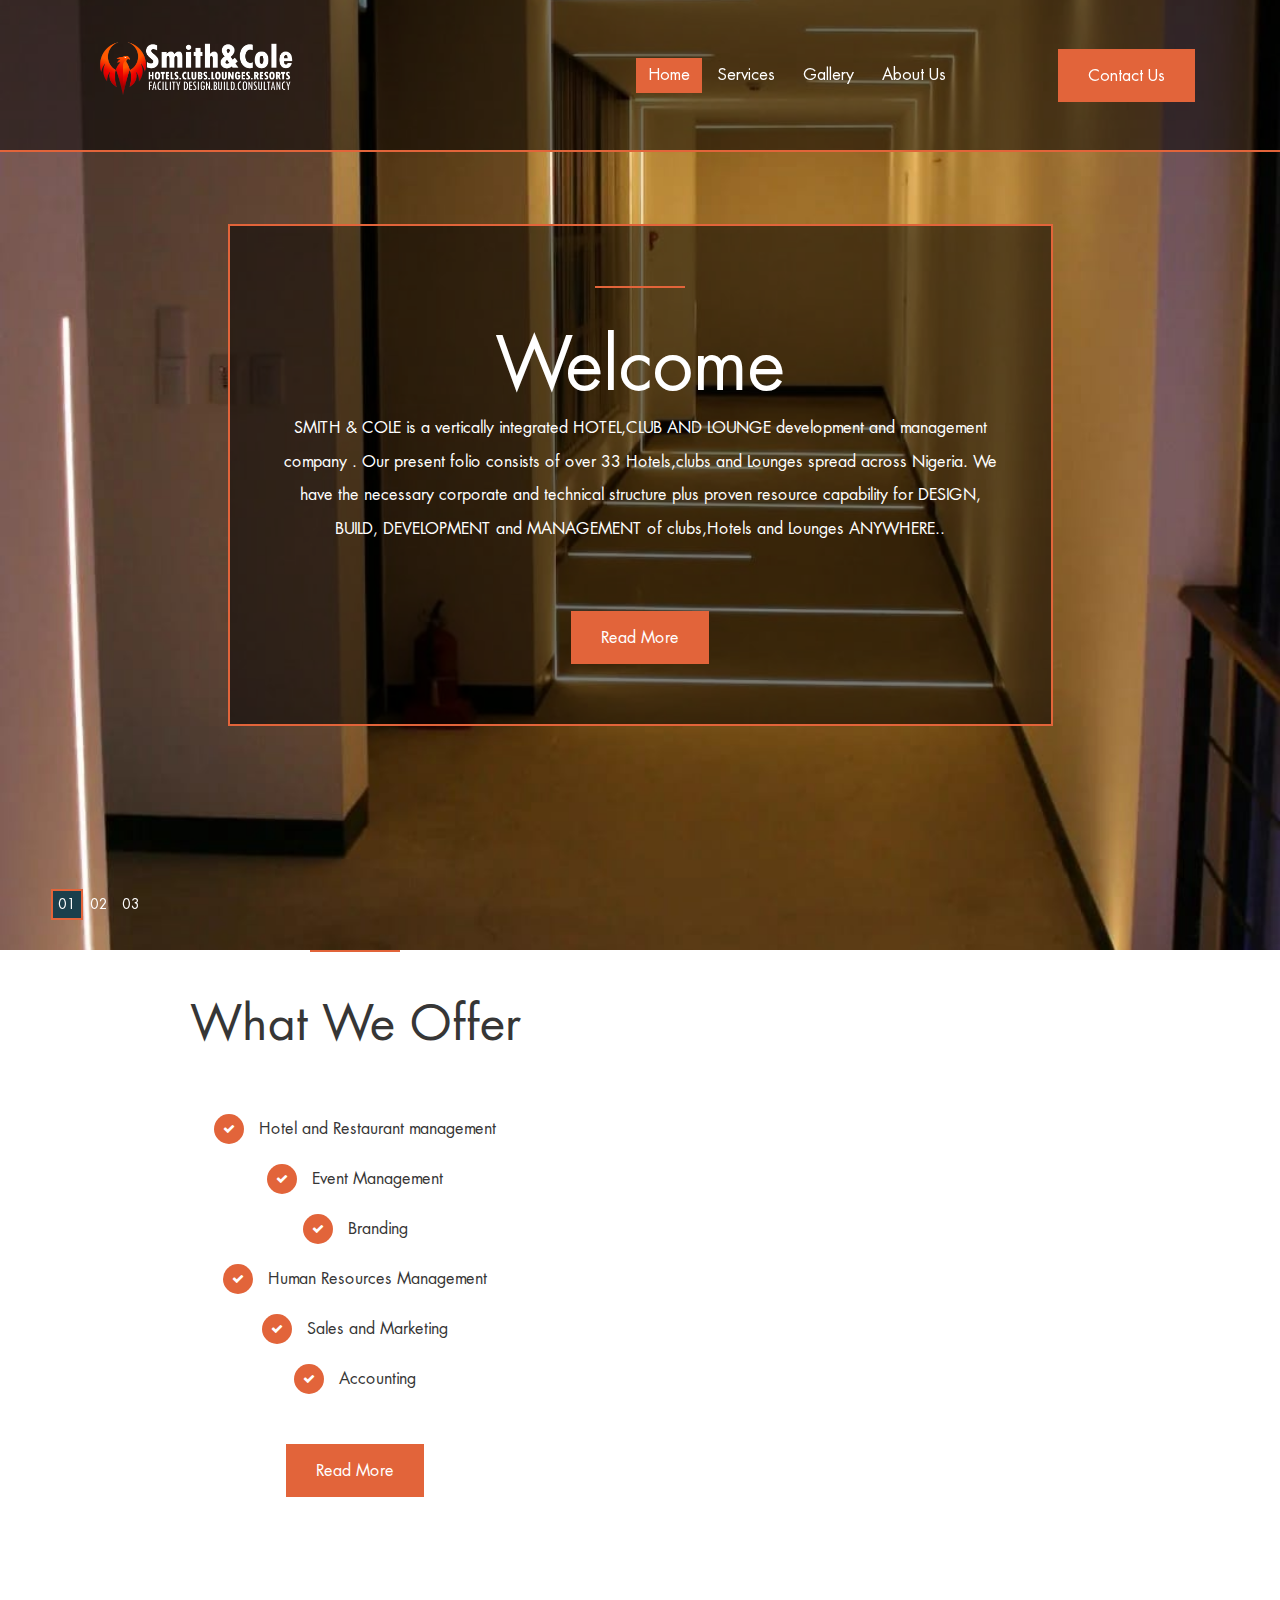
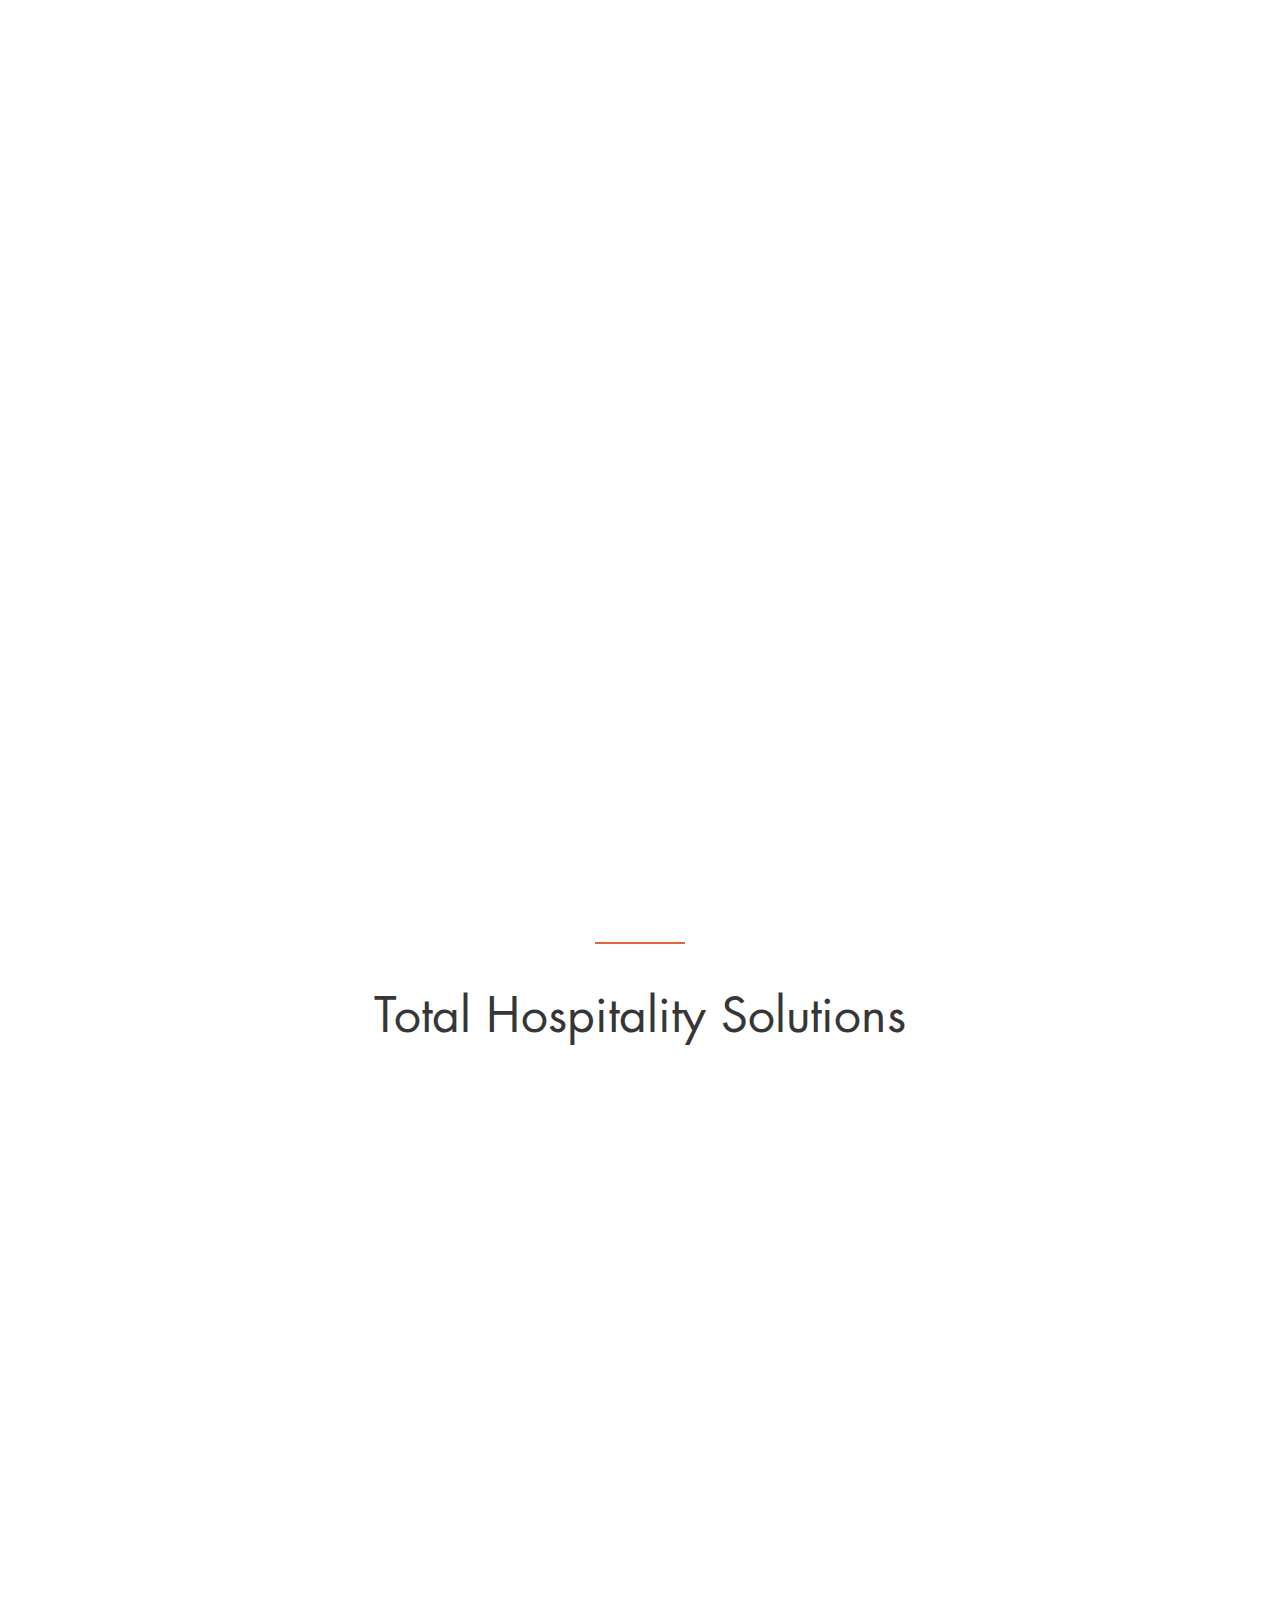
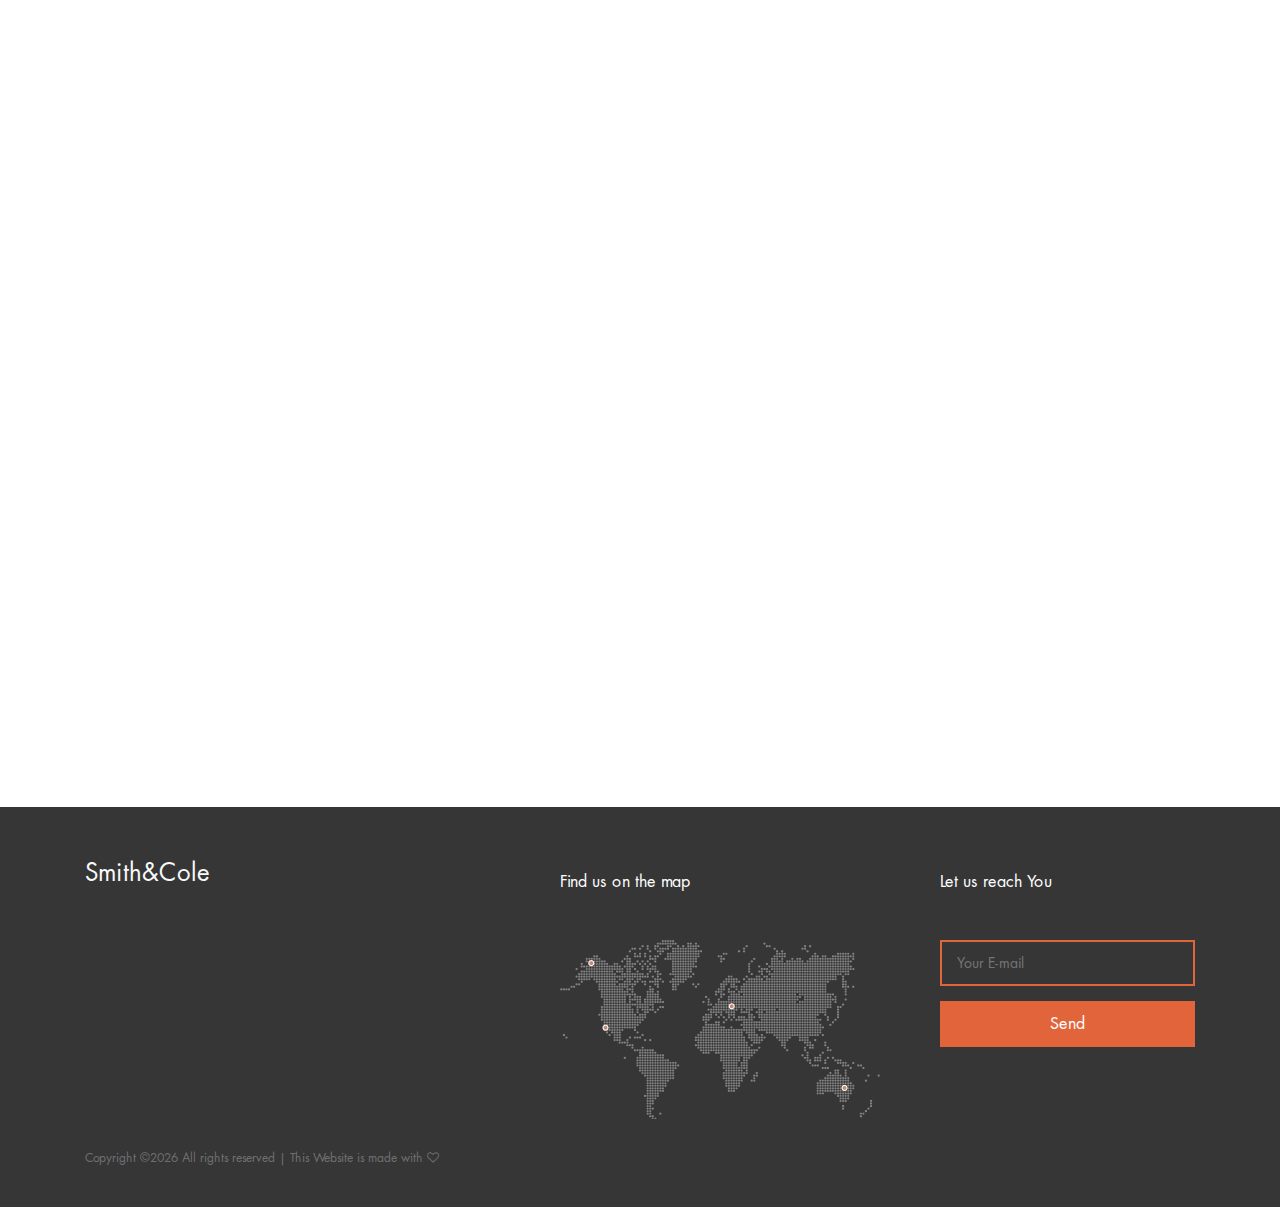
<file: index.html>
<!DOCTYPE html>
<html lang="en">

<head>
    <meta charset="UTF-8">
    <meta name="description" content="">
    <meta http-equiv="X-UA-Compatible" content="IE=edge">
    <meta name="viewport" content="width=device-width, initial-scale=1, shrink-to-fit=no">
    <meta name="description" content="smith and cole total hospitality solutions">
    <!-- The above 4 meta tags *must* come first in the head; any other head content must come *after* these tags -->

    <!-- Title -->
    <title>Smith&Cole | Total Hospitality Solutions</title>

    <!-- Favicon -->
    <link rel="icon" href="img/core-img/favicon.ico">

    <!-- Core Stylesheet -->
    <link rel="stylesheet" href="style.css">

</head>

<body>
    <!-- Preloader -->
    <div class="preloader d-flex align-items-center justify-content-center">
        <div class="cssload-container">
            <div class="cssload-loading"><i></i><i></i><i></i><i></i></div>
        </div>
    </div>

    <!-- ##### Header Area Start ##### -->
    <header class="header-area">
        <!-- Navbar Area -->
        <div class="palatin-main-menu">
            <div class="classy-nav-container breakpoint-off">
                <div class="container">
                    <!-- Menu -->
                    <nav class="classy-navbar justify-content-between" id="palatinNav">

                        <!-- Nav brand -->
                        <a href="index.html" class="nav-brand text-light">
                            <img src="img/bg-img/png smith.png" class="imgLogo" alt="" >
                            <!-- Smith&Cole -->
                        </a>

                        <!-- Navbar Toggler -->
                        <div class="classy-navbar-toggler">
                            <span class="navbarToggler"><span></span><span></span><span></span></span>
                        </div>

                        <!-- Menu -->
                        <div class="classy-menu">

                            <!-- close btn -->
                            <div class="classycloseIcon">
                                <div class="cross-wrap"><span class="top"></span><span class="bottom"></span></div>
                            </div>

                            <!-- Nav Start -->
                            <div class="classynav">
                                <ul>
                                    <li class="active nav-btn"><a href="index.html">Home</a></li>
                                    <li><a href="services.html">Services</a></li>
                                    <li><a href="gallery.html">Gallery</a></li>

                                    <li><a href="about-us.html">About Us</a></li>
                                    

                                    <!-- <li><a href="about-us.html">About Us</a></li>
                                    <li><a href="#">Pages</a>
                                        <ul class="dropdown">
                                            <li><a href="index.html">Home</a></li>
                                            <li><a href="about-us.html">About Us</a></li>
                                            <li><a href="services.html">Services</a></li>
                                            <li><a href="rooms.html">Rooms</a></li>
                                            <li><a href="blog.html">News</a></li>
                                            <li><a href="contact.html">Contact</a></li>
                                            <li><a href="elements.html">Elements</a></li>
                                        </ul>
                                    </li>
                                    <li><a href="#">Mega Menu</a>
                                        <div class="megamenu">
                                            <ul class="single-mega cn-col-4">
                                                <li><a href="index.html">Home</a></li>
                                                <li><a href="about-us.html">About Us</a></li>
                                                <li><a href="services.html">Services</a></li>
                                                <li><a href="rooms.html">Rooms</a></li>
                                                <li><a href="blog.html">News</a></li>
                                                <li><a href="contact.html">Contact</a></li>
                                                <li><a href="elements.html">Elements</a></li>
                                            </ul>
                                            <ul class="single-mega cn-col-4">
                                                <li><a href="index.html">Home</a></li>
                                                <li><a href="about-us.html">About Us</a></li>
                                                <li><a href="services.html">Services</a></li>
                                                <li><a href="rooms.html">Rooms</a></li>
                                                <li><a href="blog.html">News</a></li>
                                                <li><a href="contact.html">Contact</a></li>
                                                <li><a href="elements.html">Elements</a></li>
                                            </ul>
                                            <ul class="single-mega cn-col-4">
                                                <li><a href="index.html">Home</a></li>
                                                <li><a href="about-us.html">About Us</a></li>
                                                <li><a href="services.html">Services</a></li>
                                                <li><a href="rooms.html">Rooms</a></li>
                                                <li><a href="blog.html">News</a></li>
                                                <li><a href="contact.html">Contact</a></li>
                                                <li><a href="elements.html">Elements</a></li>
                                            </ul>
                                            <ul class="single-mega cn-col-4">
                                                <li><a href="index.html">Home</a></li>
                                                <li><a href="about-us.html">About Us</a></li>
                                                <li><a href="services.html">Services</a></li>
                                                <li><a href="rooms.html">Rooms</a></li>
                                                <li><a href="blog.html">News</a></li>
                                                <li><a href="contact.html">Contact</a></li>
                                                <li><a href="elements.html">Elements</a></li>
                                            </ul>
                                        </div>
                                    </li>
                                    <li><a href="services.html">Services</a></li>
                                    <li><a href="contact.html">Contact</a></li> -->
                                </ul>

                                <!-- Button -->
                                <div class="menu-btn">
                                    <a href="contact.html" class="btn palatin-btn">Contact Us</a>
                                </div>

                            </div>
                            <!-- Nav End -->
                        </div>
                    </nav>
                </div>
            </div>
        </div>
    </header>
    <!-- ##### Header Area End ##### -->

    <!-- ##### Hero Area Start ##### -->
    <section class="hero-area">
        <div class="hero-slides owl-carousel">

            <!-- Single Hero Slide -->
            <div class="single-hero-slide d-flex align-items-center justify-content-center">
                <!-- Slide Img -->
                <div class="slide-img bg-img" style="background-image: url(img/bg-img/bg-1.jpg);"></div>
                <div class="container">
                    <div class="row justify-content-center">
                        <div class="col-12 col-lg-9">
                            <!-- Slide Content -->
                            <div class="hero-slides-content" data-animation="fadeInUp" data-delay="100ms">
                                <div class="line" data-animation="fadeInUp" data-delay="300ms"></div>
                                <h2 data-animation="fadeInUp" data-delay="500ms">Welcome</h2>
                                <p data-animation="fadeInUp" data-delay="700ms">SMITH & COLE is a vertically integrated HOTEL,CLUB AND LOUNGE development and management company .
                                    Our present folio consists of over 33 Hotels,clubs and Lounges spread across Nigeria. We have the necessary
                                    corporate and technical structure plus proven resource capability for DESIGN, BUILD, DEVELOPMENT and
                                    MANAGEMENT of clubs,Hotels and Lounges ANYWHERE..</p>
                                <a href="about-us.html" class="btn palatin-btn mt-50" data-animation="fadeInUp" data-delay="900ms">Read More</a>
                            </div>
                        </div>
                    </div>
                </div>
            </div>

            <!-- Single Hero Slide -->
            <div class="single-hero-slide d-flex align-items-center justify-content-center">
                <!-- Slide Img -->
                <div class="slide-img bg-img" style="background-image: url(img/bg-img/imaage18.png);"></div>
                <div class="container">
                    <div class="row justify-content-center">
                        <div class="col-12 col-lg-9">
                            <!-- Slide Content -->
                            <div class="hero-slides-content" data-animation="fadeInUp" data-delay="100ms">
                                <div class="line" data-animation="fadeInUp" data-delay="300ms"></div>
                                <h2 data-animation="fadeInUp" data-delay="500ms">We Provide...</h2>
                                <p data-animation="fadeInUp" data-delay="700ms">centralized corporate support services and other programs in accounting, payroll, data
                                    processing, interior design ,sales marketing and vendor purchases.</p>
                                <a href="about-us.html" class="btn palatin-btn mt-50" data-animation="fadeInUp" data-delay="900ms">Read More</a>
                            </div>
                        </div>
                    </div>
                </div>
            </div>

            <!-- Single Hero Slide -->
            <div class="single-hero-slide d-flex align-items-center justify-content-center">
                <!-- Slide Img -->
                <div class="slide-img bg-img" style="background-image: url(img/bg-img/bg-3.jpg);"></div>
                <div class="container">
                    <div class="row justify-content-center">
                        <div class="col-12 col-lg-9">
                            <!-- Slide Content -->
                            <div class="hero-slides-content" data-animation="fadeInUp" data-delay="100ms">
                                <div class="line" data-animation="fadeInUp" data-delay="300ms"></div>
                                <h2 data-animation="fadeInUp" data-delay="500ms">Professionals</h2>
                                <p data-animation="fadeInUp" data-delay="700ms">Our senior Management has over 20 years of combined experience in all segments of hospitality and
                                    has produced highly successful results during pre- opening, new property opening, takeover,
                                    repositioning and optimization of all hospitality operations.</p>
                                <a href="about-us.html" class="btn palatin-btn mt-50" data-animation="fadeInUp" data-delay="900ms">Read More</a>
                            </div>
                        </div>
                    </div>
                </div>
            </div>

        </div>
    </section>
    <!-- ##### Hero Area End ##### -->

    
    <!-- ##### Book Now Area End ##### -->

    <!-- ##### About Us Area Start ##### -->
    <section class="about-us-area">
        <div class="container">
            <div class="row align-items-center">

                <div class="col-12 col-lg-6">
                    <div class="about-text text-center mb-100">
                        <div class="section-heading text-center">
                            <div class="line-"></div>
                            <h2>What We Offer</h2>
                        </div>
                        <!-- <p>Lorem ipsum dolor sit amet, consectetur adipiscing elit. Donec malesuada lorem maximus mauris sceleri sque, at rutrum nulla dictum. Ut ac ligula sapien. Suspendisse cursus faucibus finibus. Lorem ipsum dolor sit amet, consectetur adipiscing elit. Donec malesuada lorem maximus mauris sceleri sque, at rutrum nulla dictum. Ut ac ligula sapien. Suspendisse cursus faucibus finibus.</p> -->
                        <div class="about-key-text">
                            <h6><span class="fa fa-check"></span>Hotel and Restaurant management</h6>
                            <h6><span class="fa fa-check"></span>Event Management</h6>
                            <h6><span class="fa fa-check"></span>Branding</h6>
                            <h6><span class="fa fa-check"></span>Human Resources Management
                            </h6>
                            <h6><span class="fa fa-check"></span>Sales and Marketing</h6>
                            <h6><span class="fa fa-check"></span>Accounting</h6>
                            <!-- <h6><span class="fa fa-check"></span>CONSULTANCY</h6> -->
                        </div>
                        <a href="about-us.html" class="btn palatin-btn mt-30">Read More</a>
                    </div>
                </div>

                <div class="col-12 col-lg-6">
                    <div class="about-thumbnail homepage mb-100">
                        <!-- First Img -->
                        <div class="first-img wow fadeInUp" data-wow-delay="100ms">
                            <img src="img/bg-img/bg-1.jpg" alt="">
                        </div>
                        <!-- Second Img -->
                        <div class="second-img wow fadeInUp" data-wow-delay="300ms">
                            <img src="img/bg-img/bg-10.jpg" alt="">
                        </div>
                        <!-- Third Img-->
                        <div class="third-img wow fadeInUp" data-wow-delay="500ms">
                            <img src="img/bg-img/imaage41.png" alt="">
                        </div>
                    </div>
                </div>
            </div>
        </div>
    </section>
    <!-- ##### About Us Area End ##### -->

    <!-- ##### Pool Area Start ##### -->
    <section class="pool-area section-padding-100 bg-img bg-fixed" style="background-image: url(img/bg-img/bg-13.jpg); ">
        <div class="container">
            <div class="row justify-content-end">
                <div class="col-12 col-lg-7">
                    <div class="pool-content text-center wow fadeInUp" data-wow-delay="300ms">
                        <div class="section-heading text-center white">
                            <div class="line-"></div>
                            <h2>Mission Statement</h2>
                            <p>SMITH & COLE is a vertically integrated HOTEL,CLUB AND LOUNGE development and management company .
                                Our present folio consists of over 33 Hotels,clubs and Lounges spread across Nigeria. We have the necessary
                                corporate and technical structure plus proven resource capability for DESIGN, BUILD, DEVELOPMENT and
                                MANAGEMENT of clubs,Hotels and Lounges ANYWHERE.</p>
                        </div>

                        <div class="row">
                            <div class="col-12 col-sm-4">
                                <div class="pool-feature">
                                    <i class="icon-cocktail-1"></i>
                                    <p>Lounge</p>
                                </div>
                            </div>
                            <div class="col-12 col-sm-4">
                                <div class="pool-feature">
                                    <i class="icon-swimming-pool"></i>
                                    <p>Consultancy</p>
                                </div>
                            </div>
                            <div class="col-12 col-sm-4">
                                <div class="pool-feature">
                                    <i class="icon-beach"></i>
                                    <p>Hotel</p>
                                </div>
                            </div>
                        </div>
                        <!-- Button -->
                    </div>
                </div>
            </div>
        </div>
    </section>
    <!-- ##### Pool Area End ##### -->

    <!-- ##### Rooms Area Start ##### -->
    <section class="rooms-area section-padding-100-0">
        <div class="container">
            <div class="row justify-content-center">
                <div class="col-12 col-lg-6">
                    <div class="section-heading text-center">
                        <div class="line-"></div>
                        <h2>Total Hospitality Solutions</h2>
                        <!-- <p>Lorem ipsum dolor sit amet, consectetur adipiscing elit. Donec malesuada lorem maximus mauris sceleri sque, at rutrum nulla dictum. Ut ac ligula sapien.</p> -->
                    </div>
                </div>
            </div>

            <div class="row justify-content-center">

                <!-- Single Rooms Area -->
                <div class="col-12 col-md-6 col-lg-4">
                    <div class="single-rooms-area wow fadeInUp" data-wow-delay="100ms">
                        <!-- Thumbnail -->
                        <div class="bg-thumbnail bg-img" style="background-image: url(img/bg-img/imaage30.png);"></div>
                        <!-- Price -->
                        <p class="price-from">Available</p>
                        <!-- Rooms Text -->
                        <div class="rooms-text">
                            <div class="line"></div>
                            <h4>Accounting Services</h4>
                            <p>We offer Bookkeeping and Financial reporting services, Assets verification services, Accounts clean-up and reconciliation services and more.</p>
                        </div>
                        <!-- Book Room -->
                        <a href="services.html" class="book-room-btn btn palatin-btn">Read More</a>

                    </div>
                </div>

                <!-- Single Rooms Area -->
                <div class="col-12 col-md-6 col-lg-4">
                    <div class="single-rooms-area wow fadeInUp" data-wow-delay="300ms">
                        <!-- Thumbnail -->
                        <div class="bg-thumbnail bg-img" style="background-image: url(img/bg-img/image33.jpg);"></div>
                        <!-- Price -->
                        <p class="price-from">Available</p>
                        <!-- Rooms Text -->
                        <div class="rooms-text">
                            <div class="line"></div>
                            <h4>Human Resource Management</h4>
                            <p>We deliver professional strategic approach to the effective and efficient management of the Employees in a Company.</p>
                        </div>
                        <!-- Book Room -->
                        <a href="services.html" class="book-room-btn btn palatin-btn">Read More</a>

                    </div>
                </div>

                <!-- Single Rooms Area -->
                <div class="col-12 col-md-6 col-lg-4">
                    <div class="single-rooms-area wow fadeInUp" data-wow-delay="500ms">
                        <!-- Thumbnail -->
                        <div class="bg-thumbnail bg-img" style="background-image: url(img/bg-img/imaage24.png);"></div>
                        <!-- Price -->
                        <p class="price-from">Available</p>
                        <!-- Rooms Text -->
                        <div class="rooms-text">
                            <div class="line"></div>
                            <h4>e-Marketing</h4>
                            <p>We will help You plan and execute the distribution, promotion, and pricing of products and services in a networked environment.</p>
                        </div>
                        <!-- Book Room -->
                        <a href="services.html" class="book-room-btn btn palatin-btn">Read More</a>

                    </div>
                </div>

            </div>
        </div>
    </section>
    <!-- ##### Rooms Area End ##### -->

    <!-- ##### Contact Area Start ##### -->
    <section class="contact-area d-flex flex-wrap align-items-center">
        <div class="home-map-area">
            <div class="mapouter"><div class="gmap_canvas"><iframe class="gmap_iframe" width="100%" frameborder="0" scrolling="no" marginheight="0" marginwidth="0" src="https://maps.google.com/maps?width=600&amp;height=400&amp;hl=en&amp;q=106 awolowo road ikeja&amp;t=&amp;z=13&amp;ie=UTF8&amp;iwloc=B&amp;output=embed"></iframe><a href="https://embedmapgenerator.com/">embed google maps in website</a></div><style>.mapouter{position:relative;text-align:right;width:100%;height:400px;}.gmap_canvas {overflow:hidden;background:none!important;width:100%;height:400px;}.gmap_iframe {height:400px!important;}</style></div>
        </div>
        <!-- Contact Info -->
        <div class="contact-info">
            <div class="section-heading wow fadeInUp" data-wow-delay="100ms">
                <div class="line-"></div>
                <h2>Contact Info</h2>
            </div>
            <p class="wow fadeInUp" data-wow-delay="300ms"><i class="fa fa-map-marker"></i> 106, Awolowo Road, Ikeja, Lagos State.</p>
            <p class="wow fadeInUp" data-wow-delay="400ms"><i class="fa fa-phone"></i><a class="" href="tel:+2348024662000"> +234 802 466 2000</a></p>
                        <p class="wow fadeInUp" data-wow-delay="400ms"><i class="fa fa-phone"></i><a class="" href="tel:+2347018076887"> +234 701 807 6887</a></p>
            <p class="wow fadeInUp" data-wow-delay="500ms"><i class="fa fa-envelope" ></i> smithcoleng@gmail.com</p>
            <!-- Social Info -->
            <div class="social-info mt-50 wow fadeInUp" data-wow-delay="600ms">
                <a href="#"><i class="fa fa-pinterest" aria-hidden="true"></i></a>
                <a href="#"><i class="fa fa-facebook" aria-hidden="true"></i></a>
                <a href="#"><i class="fa fa-twitter" aria-hidden="true"></i></a>
                <a href="#"><i class="fa fa-dribbble" aria-hidden="true"></i></a>
                <a href="#"><i class="fa fa-behance" aria-hidden="true"></i></a>
                <a href="https://www.instagram.com/smithandcole1975"><i class="fa fa-linkedin" aria-hidden="true"></i></a>
            </div>
        </div>
    </section>
    <!-- ##### Contact Area End ##### -->

    <!-- ##### Footer Area Start ##### -->
    <footer class="footer-area">
        <div class="container">
            <div class="row">

                <!-- Footer Widget Area -->
                <div class="col-12 col-lg-5">
                    <div class="footer-widget-area mt-50">
                        <a href="#" class="d-block mb-5 "><h4 class="text-light">Smith&Cole</h4></a>
                        <!-- <a href="#" class="d-block mb-5"><img src="img/core-img/logo.png" alt=""></a> -->
                        <p class="wow fadeInUp" data-wow-delay="300ms"><i class="fa fa-map-marker"></i> 106, Awolowo Road, Ikeja, Lagos State.</p>
                        <p class="wow fadeInUp" data-wow-delay="400ms"><i class="fa fa-phone"></i><a class="text-light" href="tel:+2348024662000"> +234 802 466 2000</a></p>
                        <p class="wow fadeInUp" data-wow-delay="400ms"><i class="fa fa-phone"></i><a class="text-light" href="tel:+2347018076887"> +234 701 807 6887</a></p>            <p class="wow fadeInUp" data-wow-delay="500ms"><i class="fa fa-envelope" ></i> smithcoleng@gmail.com</p>
                    </div>
                </div>

                <!-- Footer Widget Area -->
                <div class="col-12 col-md-6 col-lg-4">
                    <div class="footer-widget-area mt-50">
                        <h6 class="widget-title mb-5">Find us on the map</h6>
                        <img src="img/bg-img/footer-map.png" alt="">
                    </div>
                </div>

                <!-- Footer Widget Area -->
                <div class="col-12 col-md-6 col-lg-3">
                    <div class="footer-widget-area mt-50">
                        <h6 class="widget-title mb-5">Let us reach You</h6>
                        <form action="#" class="subscribe-form">
                            <input type="email" name="subscribe-email" id="subscribeemail" placeholder="Your E-mail">
                            <button type="submit">Send</button>
                        </form>
                    </div>
                </div>

                <!-- Copywrite Text -->
                <div class="col-12">
                    <div class="copywrite-text mt-30">
                        <p><a href="#"><!-- Link back to Colorlib can't be removed. Template is licensed under CC BY 3.0. -->
Copyright &copy;<script>document.write(new Date().getFullYear());</script> All rights reserved | This Website is made with <i class="fa fa-heart-o" aria-hidden="true"></i> 
<!-- by <a href="https://colorlib.com" target="_blank">Colorlib</a> -->
<!-- Link back to Colorlib can't be removed. Template is licensed under CC BY 3.0. --></p>
                    </div>
                </div>
            </div>
        </div>
    </footer>
    <!-- ##### Footer Area End ##### -->

    <!-- ##### All Javascript Script ##### -->
    <!-- jQuery-2.2.4 js -->
    <script src="js/jquery/jquery-2.2.4.min.js"></script>
    <!-- Popper js -->
    <script src="js/bootstrap/popper.min.js"></script>
    <!-- Bootstrap js -->
    <script src="js/bootstrap/bootstrap.min.js"></script>
    <!-- All Plugins js -->
    <script src="js/plugins/plugins.js"></script>
    <!-- Active js -->
    <script src="js/active.js"></script>
</body>

</html>
</file>
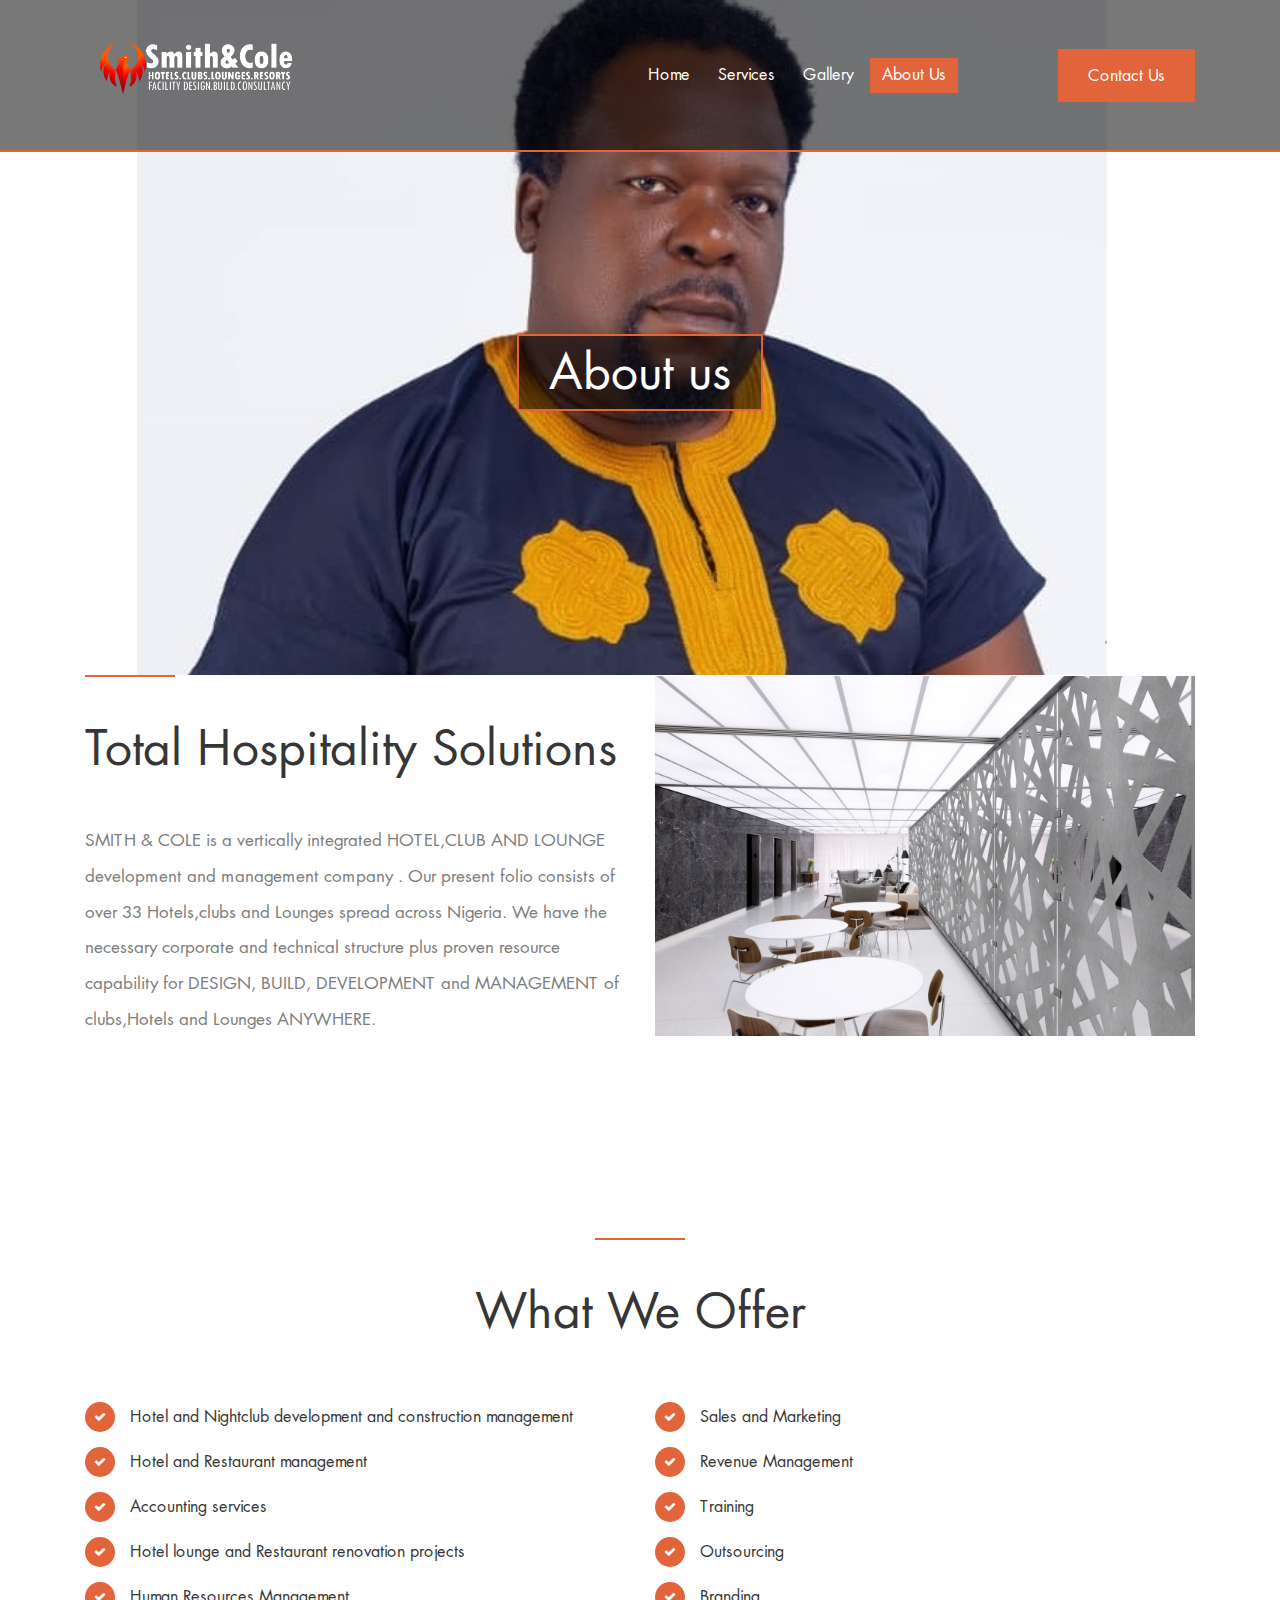
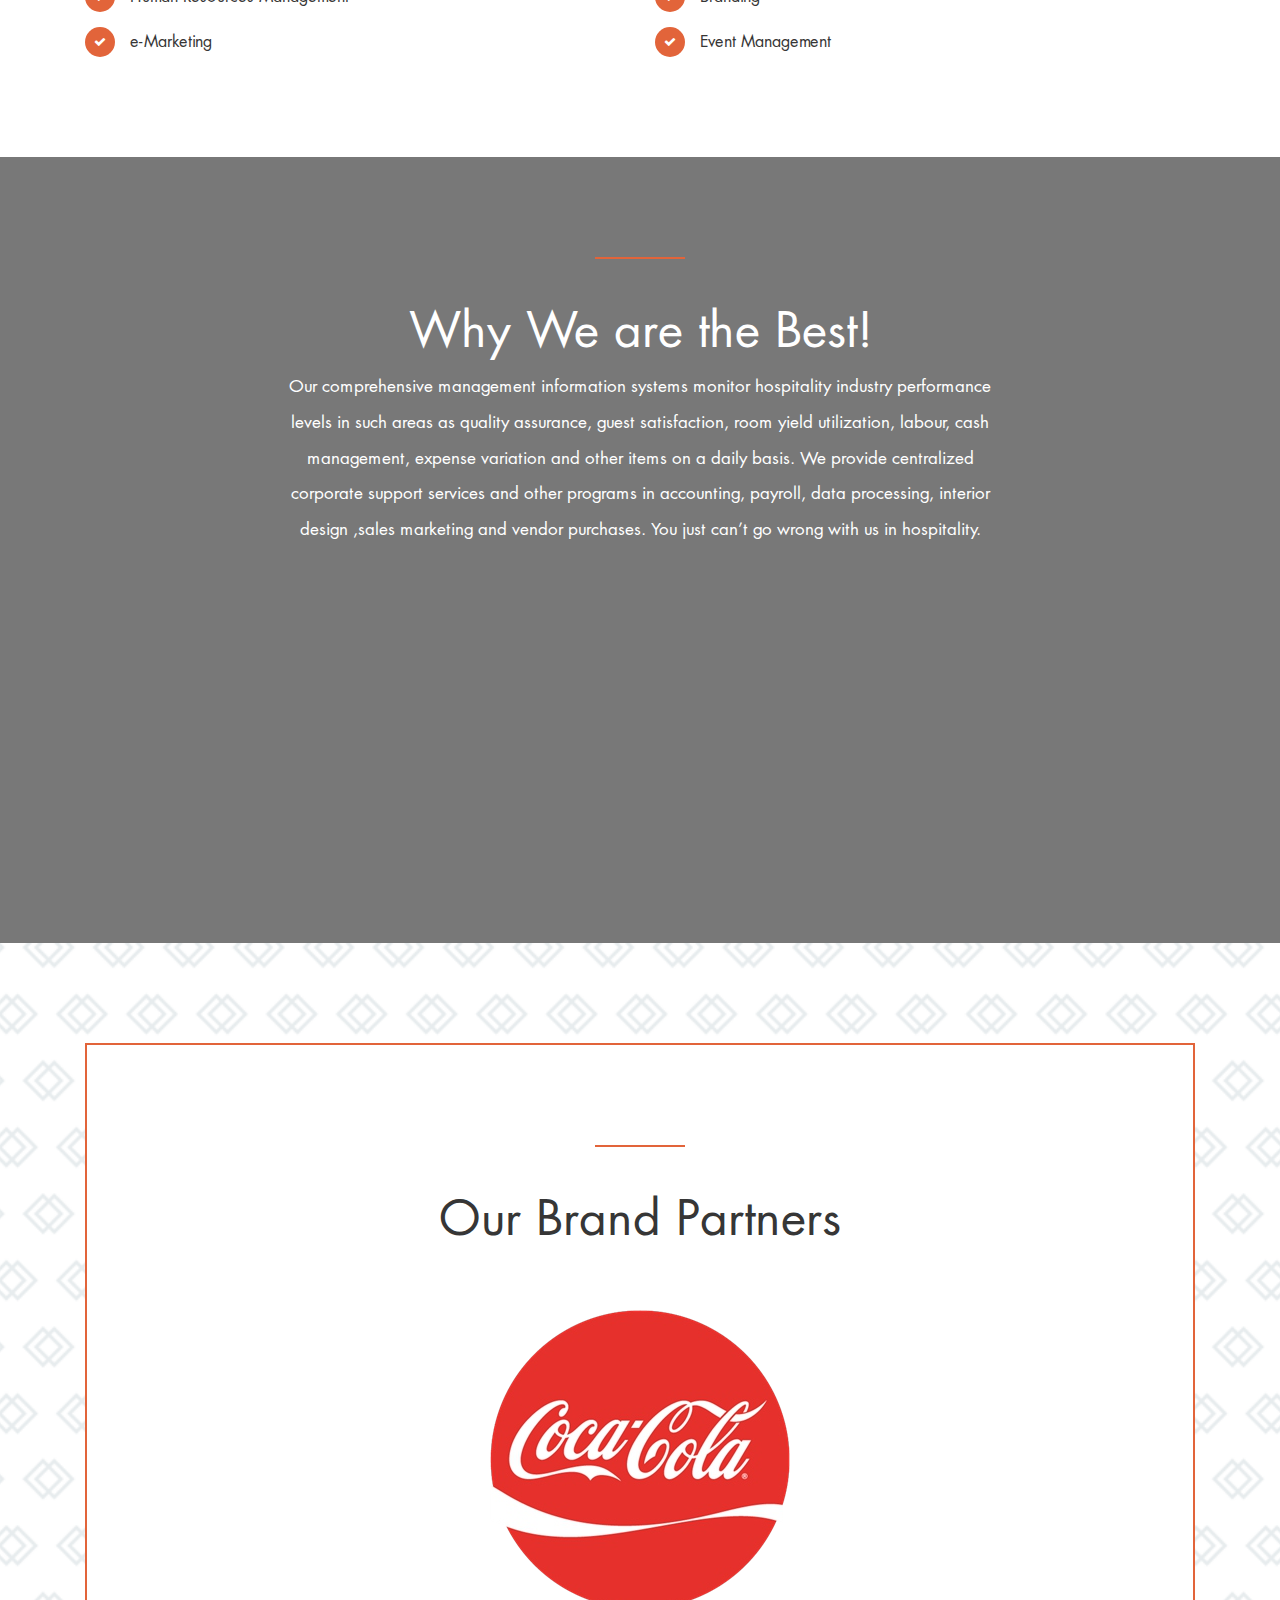
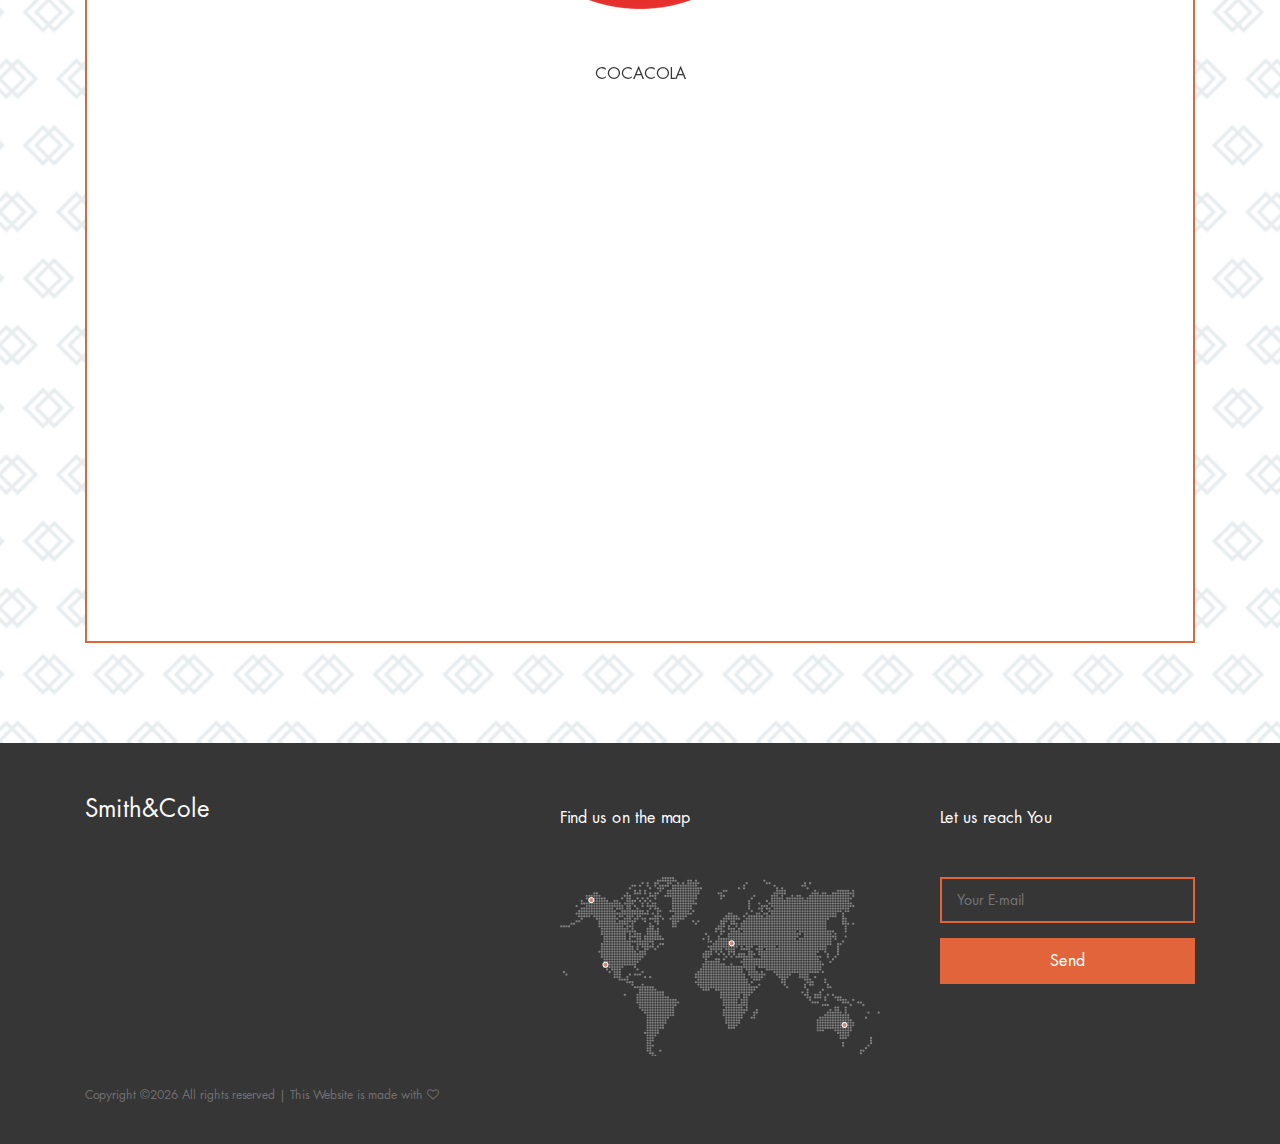
<file: about-us.html>
<!DOCTYPE html>
<html lang="en">

    <head>
        <meta charset="UTF-8">
        <meta name="description" content="">
        <meta http-equiv="X-UA-Compatible" content="IE=edge">
        <meta name="viewport" content="width=device-width, initial-scale=1, shrink-to-fit=no">
        <!-- The above 4 meta tags *must* come first in the head; any other head content must come *after* these tags -->
    
        <!-- Title -->
        <title>Smith&Cole | Total Hospitality Solutions</title>
    
        <!-- Favicon -->
        <link rel="icon" href="img/core-img/fav.ico">
    
        <!-- Core Stylesheet -->
        <link rel="stylesheet" href="style.css">
    
    </head>
    
    <body>
        <!-- Preloader -->
        <div class="preloader d-flex align-items-center justify-content-center">
            <div class="cssload-container">
                <div class="cssload-loading"><i></i><i></i><i></i><i></i></div>
            </div>
        </div>
    
        <!-- ##### Header Area Start ##### -->
        <header class="header-area">
            <!-- Navbar Area -->
            <div class="palatin-main-menu">
                <div class="classy-nav-container breakpoint-off">
                    <div class="container">
                        <!-- Menu -->
                        <nav class="classy-navbar justify-content-between" id="palatinNav">
    
                            <!-- Nav brand -->
                            <a href="index.html" class="nav-brand text-light">
                                <img src="img/bg-img/png smith.png" class="imgLogo" alt="" >                                <!-- Smith&Cole -->
                            </a>
    
                            <!-- Navbar Toggler -->
                            <div class="classy-navbar-toggler">
                                <span class="navbarToggler"><span></span><span></span><span></span></span>
                            </div>
    
                            <!-- Menu -->
                            <div class="classy-menu">
    
                                <!-- close btn -->
                                <div class="classycloseIcon">
                                    <div class="cross-wrap"><span class="top"></span><span class="bottom"></span></div>
                                </div>
    
                                <!-- Nav Start -->
                                <div class="classynav">
                                    <ul>
                                        <li class="nav-btn"><a href="index.html">Home</a></li>
                                        <li><a href="services.html">Services</a></li>
                                        <li><a href="gallery.html">Gallery</a></li>
                                        <li class="active"><a  href="#">About Us</a></li>
                                        
    
                                        <!-- <li><a href="about-us.html">About Us</a></li>
                                        <li><a href="#">Pages</a>
                                            <ul class="dropdown">
                                                <li><a href="index.html">Home</a></li>
                                                <li><a href="about-us.html">About Us</a></li>
                                                <li><a href="services.html">Services</a></li>
                                                <li><a href="rooms.html">Rooms</a></li>
                                                <li><a href="blog.html">News</a></li>
                                                <li><a href="contact.html">Contact</a></li>
                                                <li><a href="elements.html">Elements</a></li>
                                            </ul>
                                        </li>
                                        <li><a href="#">Mega Menu</a>
                                            <div class="megamenu">
                                                <ul class="single-mega cn-col-4">
                                                    <li><a href="index.html">Home</a></li>
                                                    <li><a href="about-us.html">About Us</a></li>
                                                    <li><a href="services.html">Services</a></li>
                                                    <li><a href="rooms.html">Rooms</a></li>
                                                    <li><a href="blog.html">News</a></li>
                                                    <li><a href="contact.html">Contact</a></li>
                                                    <li><a href="elements.html">Elements</a></li>
                                                </ul>
                                                <ul class="single-mega cn-col-4">
                                                    <li><a href="index.html">Home</a></li>
                                                    <li><a href="about-us.html">About Us</a></li>
                                                    <li><a href="services.html">Services</a></li>
                                                    <li><a href="rooms.html">Rooms</a></li>
                                                    <li><a href="blog.html">News</a></li>
                                                    <li><a href="contact.html">Contact</a></li>
                                                    <li><a href="elements.html">Elements</a></li>
                                                </ul>
                                                <ul class="single-mega cn-col-4">
                                                    <li><a href="index.html">Home</a></li>
                                                    <li><a href="about-us.html">About Us</a></li>
                                                    <li><a href="services.html">Services</a></li>
                                                    <li><a href="rooms.html">Rooms</a></li>
                                                    <li><a href="blog.html">News</a></li>
                                                    <li><a href="contact.html">Contact</a></li>
                                                    <li><a href="elements.html">Elements</a></li>
                                                </ul>
                                                <ul class="single-mega cn-col-4">
                                                    <li><a href="index.html">Home</a></li>
                                                    <li><a href="about-us.html">About Us</a></li>
                                                    <li><a href="services.html">Services</a></li>
                                                    <li><a href="rooms.html">Rooms</a></li>
                                                    <li><a href="blog.html">News</a></li>
                                                    <li><a href="contact.html">Contact</a></li>
                                                    <li><a href="elements.html">Elements</a></li>
                                                </ul>
                                            </div>
                                        </li>
                                        <li><a href="services.html">Services</a></li>
                                        <li><a href="contact.html">Contact</a></li> -->
                                    </ul>
    
                                    <!-- Button -->
                                    <div class="menu-btn">
                                        <a href="contact.html" class="btn palatin-btn">Contact Us</a>
                                    </div>
    
                                </div>
                                <!-- Nav End -->
                            </div>
                        </nav>
                    </div>
                </div>
            </div>
        </header>
    
    <!-- ##### Header Area End ##### -->

    <!-- ##### Breadcumb Area Start ##### -->
    <section class="breadcumb-area bg-img d-flex align-items-center justify-content-center" style="background-image: url(img/blog-img/ab.jpeg);">
        <div class="bradcumbContent">
            <h2>About us</h2>
        </div>
    </section>
    <!-- ##### Breadcumb Area End ##### -->

    <!-- ##### Book Now Area Start ##### -->
   
    <!-- ##### Book Now Area End ##### -->

    <!-- ##### About Us Area Start ##### -->
    <section class="about-us-area">
        <div class="container">
            <div class="row align-items-center">
                <div class="col-12 col-lg-6">
                    <div class="about-text mb-100">
                        <div class="section-heading">
                            <div class="line-"></div>
                            <h2>Total Hospitality Solutions</h2>
                        </div>
                        <p style="margin-top: -1rem">SMITH & COLE is a vertically integrated HOTEL,CLUB AND LOUNGE development and management company .
                            Our present folio consists of over 33 Hotels,clubs and Lounges spread across Nigeria. We have the necessary
                            corporate and technical structure plus proven resource capability for DESIGN, BUILD, DEVELOPMENT and
                            MANAGEMENT of clubs,Hotels and Lounges ANYWHERE.
                            </p>
                    </div>
                </div>

                <div class="col-12 col-lg-6">
                    <div class="about-thumbnail mb-100">
                        <img src="img/bg-img/image28.png" alt="">
                    </div>
                </div>
            </div>
        </div>
    </section>
    <!-- ##### About Us Area End ##### -->

    <!-- ##### Hotels Area Start ##### -->
    <section class="our-hotels-area section-padding-100-0">
        <div class="container">
            <div class="row">
                <div class="col-12">
                    <div class="section-heading text-center">
                        <div class="line-"></div>
                        <h2>What We Offer</h2>
                    </div>
                </div>
            </div>

            <div class="row justify-content-center">
                <!-- Single Hotel Info -->
                <div class="col-12 col-md-6 col-lg-6">
                    <div class="single-hotel-info mb-100">
                        <div class="hotel-info-text">
                            <h6><span class="fa fa-check"></span>Hotel and Nightclub development and construction management</h6>
                            <h6><span class="fa fa-check"></span>Hotel and Restaurant management</h6>
                            <h6><span class="fa fa-check"></span>Accounting services</h6>
                            <h6><span class="fa fa-check"></span>Hotel lounge and Restaurant renovation projects</h6>
                            <h6><span class="fa fa-check"></span>Human Resources Management</h6>
                            <h6><span class="fa fa-check"></span>e-Marketing</h6>
                        </div>
                    </div>
                </div>
        
                <!-- Single Hotel Info -->
                <div class="col-12 col-md-6 col-lg-6">
                    <div class="single-hotel-info mb-100">
                        <div class="hotel-info-text">
                            <h6><span class="fa fa-check"></span>Sales and Marketing</h6>
                            <h6><span class="fa fa-check"></span>Revenue Management</h6>
                            <h6><span class="fa fa-check"></span>Training</h6>
                            <h6><span class="fa fa-check"></span>Outsourcing</h6>
                            <h6><span class="fa fa-check"></span>Branding</h6>
                            <h6><span class="fa fa-check"></span>Event Management</h6>
                        </div>
                    </div>
                </div>
                
            </div>
        </div>
    </section>
    <!-- ##### Hotels Area End ##### -->


    <!-- ##### Milestones Area Start ##### -->
    <section class="our-milestones section-padding-100-0 bg-img bg-overlay bg-fixed" style="background-image: url(img/bg-img/bg-4.jpg);">
        <div class="container">
            <div class="row justify-content-center">
                <div class="col-12 col-lg-8">
                    <div class="section-heading text-center white">
                        <div class="line-"></div>
                        <h2>Why We are the Best!</h2>
                        <p>Our comprehensive management information systems monitor hospitality industry performance levels in
                            such areas as quality assurance, guest satisfaction, room yield utilization, labour, cash management,
                            expense variation and other items on a daily basis.
                            We provide centralized corporate support services and other programs in accounting, payroll, data
                            processing, interior design ,sales marketing and vendor purchases.
                            You just can’t go wrong with us in hospitality.</p>
                    </div>
                </div>
            </div>

            <div class="row">

                <!-- Single Cool Facts -->
                <div class="col-12 col-sm-6 col-lg-3">
                    <div class="single-cool-fact mb-100 wow fadeInUp" data-wow-delay="300ms">
                        <div class="scf-text">
                            <i class="icon-cocktail-1"></i>
                            <h2><span class="counter">631</span></h2>
                            <p>Happy Clients</p>
                        </div>
                    </div>
                </div>

                <!-- Single Cool Facts -->
                <div class="col-12 col-sm-6 col-lg-3">
                    <div class="single-cool-fact mb-100 wow fadeInUp" data-wow-delay="500ms">
                        <div class="scf-text">
                            <i class="icon-swimming-pool"></i>
                            <h2><span class="counter">1113</span></h2>
                            <p>Positive Feedbacks</p>
                        </div>
                    </div>
                </div>

                <!-- Single Cool Facts -->
                <div class="col-12 col-sm-6 col-lg-3">
                    <div class="single-cool-fact mb-100 wow fadeInUp" data-wow-delay="700ms">
                        <div class="scf-text">
                            <i class="icon-resort"></i>
                            <h2><span class="counter">279</span></h2>
                            <p>Apartments</p>
                        </div>
                    </div>
                </div>

                <!-- Single Cool Facts -->
                <div class="col-12 col-sm-6 col-lg-3">
                    <div class="single-cool-fact mb-100 wow fadeInUp" data-wow-delay="900ms">
                        <div class="scf-text">
                            <i class="icon-restaurant"></i>
                            <h2><span class="counter">625</span></h2>
                            <p>Events</p>
                        </div>
                    </div>
                </div>

            </div>
        </div>
    </section>
    <!-- ##### Milestones Area End ##### -->

    
    <!-- ##### Testimonial Area Start ##### -->
    <section class="testimonial-area section-padding-100 bg-img" style="background-image: url(img/core-img/pattern.png);">
        <div class="container">
            <div class="row">
                <div class="col-12">
                    <div class="testimonial-content">
                        <div class="section-heading text-center">
                            <div class="line-"></div>
                            <h2>Our Brand Partners</h2>
                        </div>
                        
                        <!-- Testimonial Slides -->
                        <div class="testimonial-slides owl-carousel">
                            
                            <!-- Single Testimonial -->
                            <div class="single-testimonial">
                                <img src="img/core-img/imaage2.png" alt="">
                                <h6>COCACOLA</h6>
                            </div>
                            <!-- Single Testimonial -->
                            <div class="single-testimonial">
                                <img src="img/core-img/imaage1.png" alt="">
                                <h6>HENNESSY</h6>
                            </div>
                            <!-- Single Testimonial -->
                            <div class="single-testimonial">
                                <img src="img/core-img/imaage3.png" alt="">
                                <h6>PERNOD RICARD</h6>
                            </div>
                            <!-- Single Testimonial -->
                            
                            
                            
                            <!-- Single Testimonial -->
                            <!-- <div class="single-testimonial">
                                <p>Lorem ipsum dolor sit amet, consectetur adipiscing elit. Donec malesuada lorem maximus mauris sceleri sque, at rutrum nulla dictum. Ut ac ligula sapien. Suspendisse cursus faucibus finibus. Lorem ipsum dolor sit amet, consectetur adipiscing elit. Donec malesuada lorem maximus mauris sceleri sque, at rutrum nulla dictum. Ut ac ligula sapien. Suspendisse cursus faucibus finibus.</p>
                                <h6>Nazrul Islam, <span>Developer</span></h6>
                                <img src="img/core-img/trip.png" alt="">
                            </div> -->
                            
                        </div>
                    </div>
                </div>
            </div>
        </div>
    </section>
    <!-- ##### Testimonial Area End ##### -->

    <!-- ##### Footer Area Start ##### -->
    <footer class="footer-area">
        <div class="container">
            <div class="row">

                <!-- Footer Widget Area -->
                <div class="col-12 col-lg-5">
                    <div class="footer-widget-area mt-50">
                        <a href="#" class="d-block mb-5 "><h4 class="text-light">Smith&Cole</h4></a>
                        <!-- <a href="#" class="d-block mb-5"><img src="img/core-img/logo.png" alt=""></a> -->
                        <p class="wow fadeInUp" data-wow-delay="300ms"><i class="fa fa-map-marker"></i> 106, Awolowo Road, Ikeja, Lagos State.</p>
                        <p class="wow fadeInUp" data-wow-delay="400ms"><i class="fa fa-phone"></i><a class="text-light" href="tel:+2348024662000"> +234 802 466 2000</a></p>
                        <p class="wow fadeInUp" data-wow-delay="400ms"><i class="fa fa-phone"></i><a class="text-light" href="tel:+2347018076887"> +234 701 807 6887</a></p>
                        <p class="wow fadeInUp" data-wow-delay="500ms"><i class="fa fa-envelope" ></i> smithcoleng@gmail.com</p>
                    </div>
                </div>

                <!-- Footer Widget Area -->
                <div class="col-12 col-md-6 col-lg-4">
                    <div class="footer-widget-area mt-50">
                        <h6 class="widget-title mb-5">Find us on the map</h6>
                        <img src="img/bg-img/footer-map.png" alt="">
                    </div>
                </div>

                <!-- Footer Widget Area -->
                <div class="col-12 col-md-6 col-lg-3">
                    <div class="footer-widget-area mt-50">
                        <h6 class="widget-title mb-5">Let us reach You</h6>
                        <form action="#" class="subscribe-form">
                            <input type="email" name="subscribe-email" id="subscribeemail" placeholder="Your E-mail">
                            <button type="submit">Send</button>
                        </form>
                    </div>
                </div>

                <!-- Copywrite Text -->
                <div class="col-12">
                    <div class="copywrite-text mt-30">
                        <p><a href="#"><!-- Link back to Colorlib can't be removed. Template is licensed under CC BY 3.0. -->
Copyright &copy;<script>document.write(new Date().getFullYear());</script> All rights reserved | This Website is made with <i class="fa fa-heart-o" aria-hidden="true"></i> 
<!-- by <a href="https://colorlib.com" target="_blank">Colorlib</a> -->
<!-- Link back to Colorlib can't be removed. Template is licensed under CC BY 3.0. --></p>
                    </div>
                </div>
            </div>
        </div>
    </footer>
    <!-- ##### Footer Area End ##### -->

    <!-- ##### All Javascript Script ##### -->
    <!-- jQuery-2.2.4 js -->
    <script src="js/jquery/jquery-2.2.4.min.js"></script>
    <!-- Popper js -->
    <script src="js/bootstrap/popper.min.js"></script>
    <!-- Bootstrap js -->
    <script src="js/bootstrap/bootstrap.min.js"></script>
    <!-- All Plugins js -->
    <script src="js/plugins/plugins.js"></script>
    <!-- Active js -->
    <script src="js/active.js"></script>
</body>

</html>
</file>
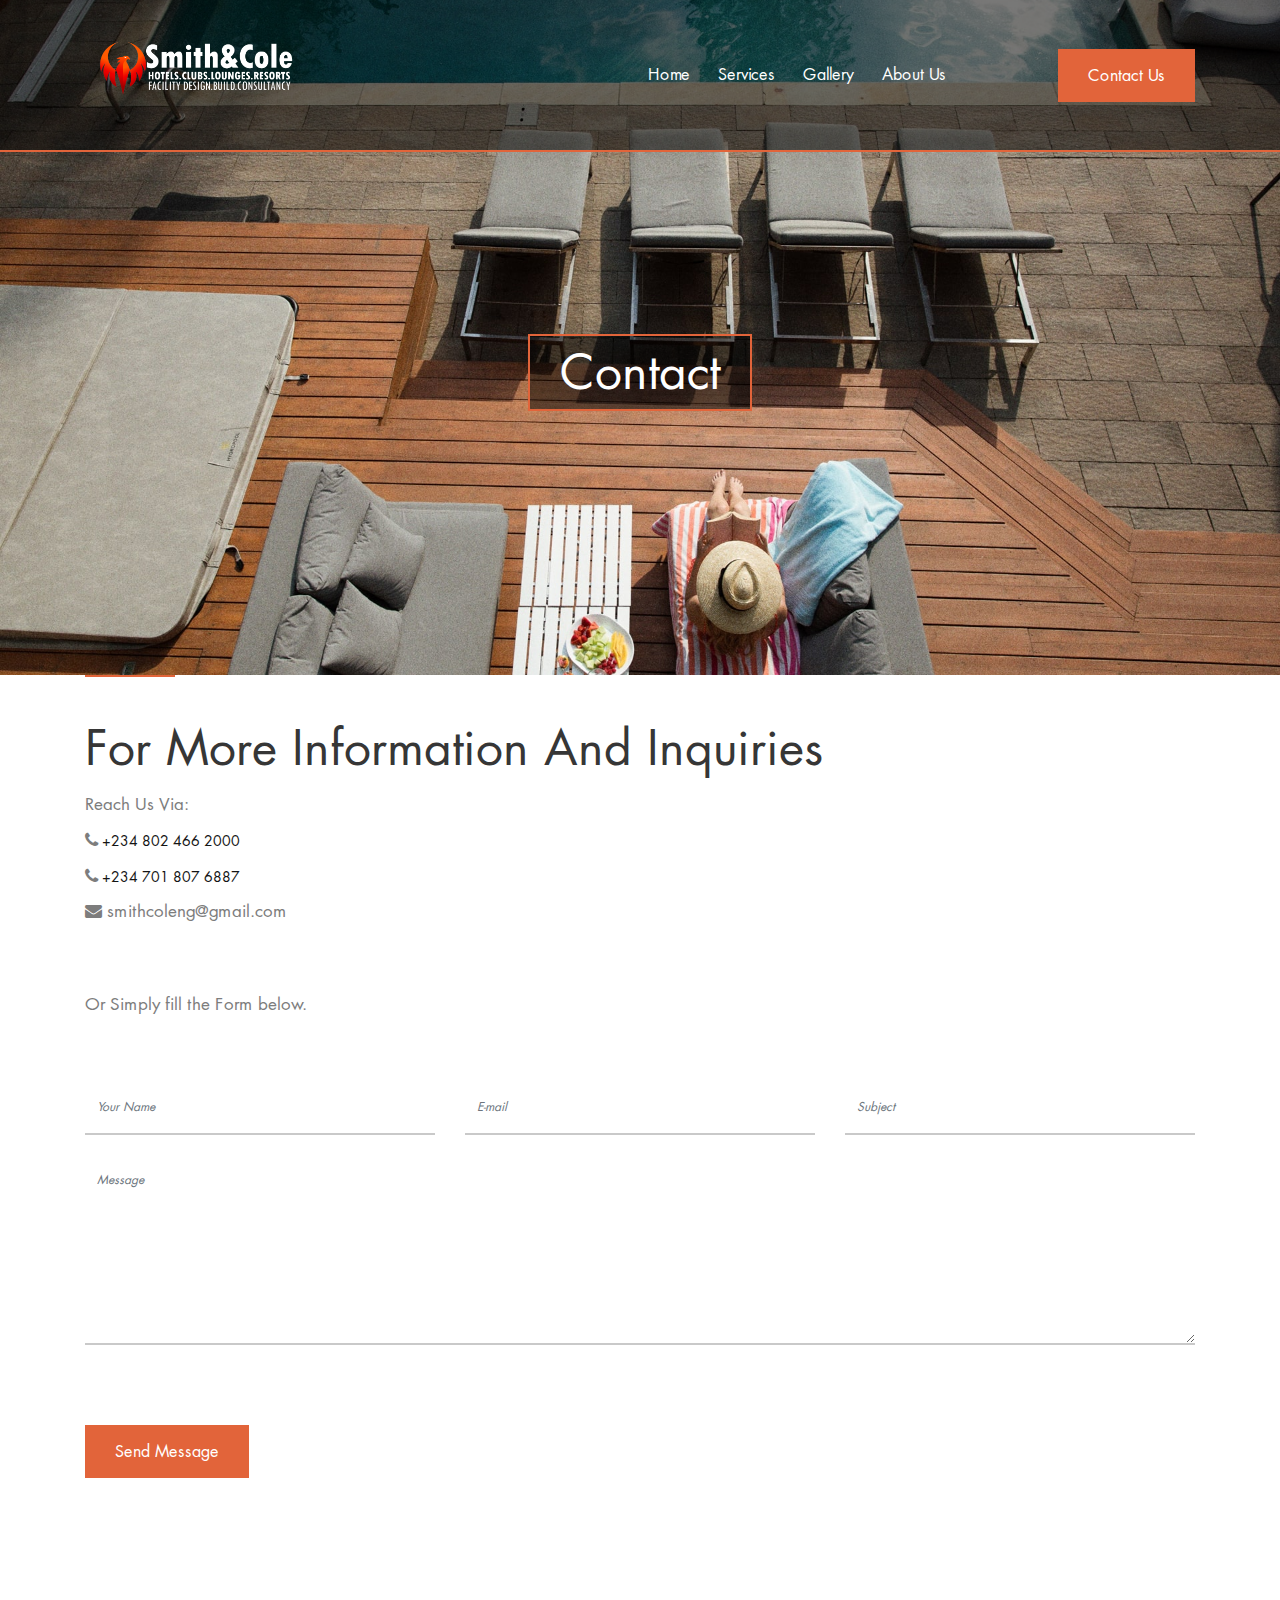
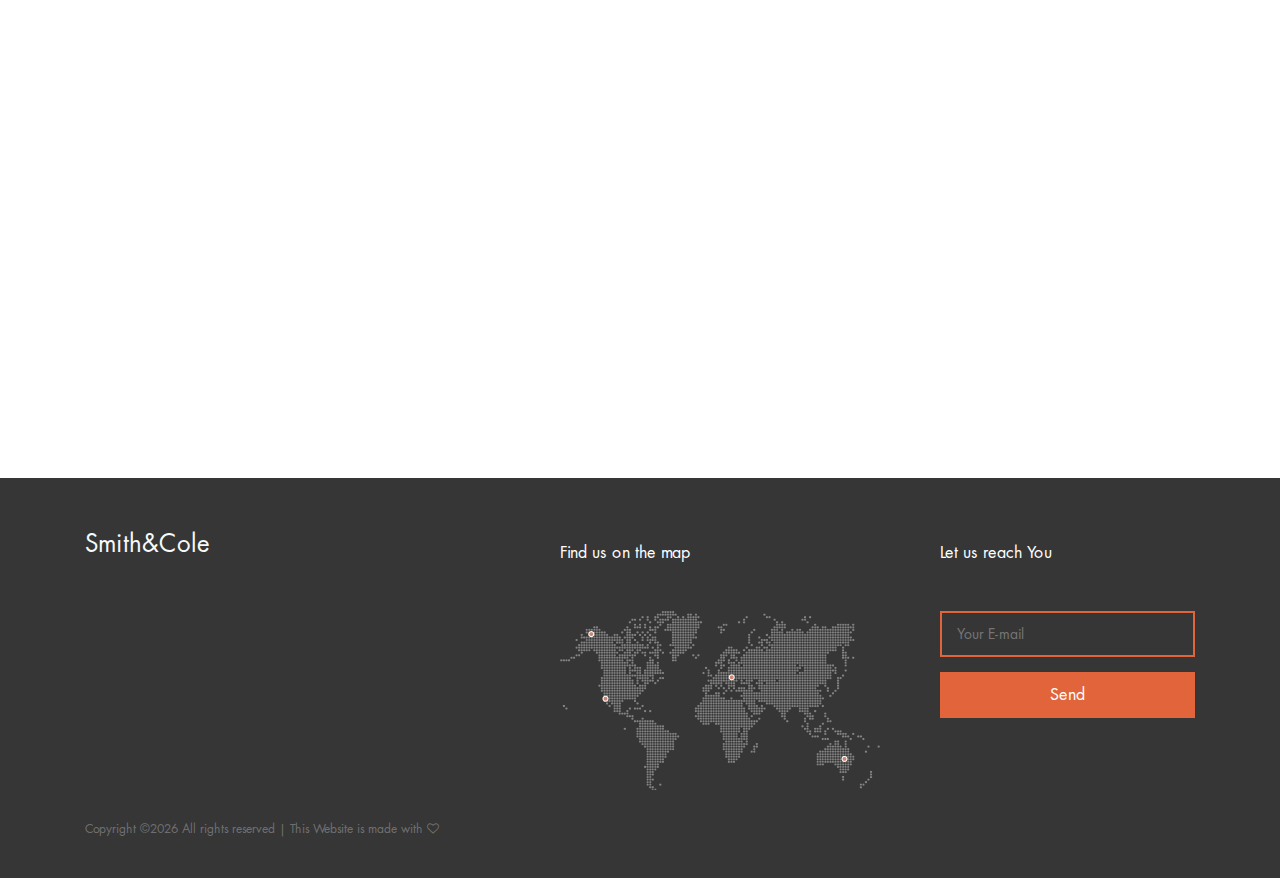
<file: contact.html>
<!DOCTYPE html>
<head>
    <meta charset="UTF-8">
    <meta name="description" content="">
    <meta http-equiv="X-UA-Compatible" content="IE=edge">
    <meta name="viewport" content="width=device-width, initial-scale=1, shrink-to-fit=no">
    <!-- The above 4 meta tags *must* come first in the head; any other head content must come *after* these tags -->

    <!-- Title -->
    <title>Smith&Cole | Total Hospitality Solutions</title>

    <!-- Favicon -->
    <link rel="icon" href="img/core-img/favicon.ico">

    <!-- Core Stylesheet -->
    <link rel="stylesheet" href="style.css">

</head>

<body>
    <!-- Preloader -->
    <div class="preloader d-flex align-items-center justify-content-center">
        <div class="cssload-container">
            <div class="cssload-loading"><i></i><i></i><i></i><i></i></div>
        </div>
    </div>

    <!-- ##### Header Area Start ##### -->
    <header class="header-area">
        <!-- Navbar Area -->
        <div class="palatin-main-menu">
            <div class="classy-nav-container breakpoint-off">
                <div class="container">
                    <!-- Menu -->
                    <nav class="classy-navbar justify-content-between" id="palatinNav">

                        <!-- Nav brand -->
                        <a href="index.html" class="nav-brand text-light">
                            <img src="img/bg-img/png smith.png" class="imgLogo" alt="" >                            <!-- Smith&Cole -->
                        </a>

                        <!-- Navbar Toggler -->
                        <div class="classy-navbar-toggler">
                            <span class="navbarToggler"><span></span><span></span><span></span></span>
                        </div>

                        <!-- Menu -->
                        <div class="classy-menu">

                            <!-- close btn -->
                            <div class="classycloseIcon">
                                <div class="cross-wrap"><span class="top"></span><span class="bottom"></span></div>
                            </div>

                            <!-- Nav Start -->
                            <div class="classynav">
                                <ul>
                                    <li class="nav-btn"><a href="index.html">Home</a></li>
                                    <li><a href="services.html">Services</a></li>
                                    <li><a href="gallery.html">Gallery</a></li>
                                    <li><a href="about-us.html">About Us</a></li>
                                    

                                    <!-- <li><a href="about-us.html">About Us</a></li>
                                    <li><a href="#">Pages</a>
                                        <ul class="dropdown">
                                            <li><a href="index.html">Home</a></li>
                                            <li><a href="about-us.html">About Us</a></li>
                                            <li><a href="services.html">Services</a></li>
                                            <li><a href="rooms.html">Rooms</a></li>
                                            <li><a href="blog.html">News</a></li>
                                            <li><a href="contact.html">Contact</a></li>
                                            <li><a href="elements.html">Elements</a></li>
                                        </ul>
                                    </li>
                                    <li><a href="#">Mega Menu</a>
                                        <div class="megamenu">
                                            <ul class="single-mega cn-col-4">
                                                <li><a href="index.html">Home</a></li>
                                                <li><a href="about-us.html">About Us</a></li>
                                                <li><a href="services.html">Services</a></li>
                                                <li><a href="rooms.html">Rooms</a></li>
                                                <li><a href="blog.html">News</a></li>
                                                <li><a href="contact.html">Contact</a></li>
                                                <li><a href="elements.html">Elements</a></li>
                                            </ul>
                                            <ul class="single-mega cn-col-4">
                                                <li><a href="index.html">Home</a></li>
                                                <li><a href="about-us.html">About Us</a></li>
                                                <li><a href="services.html">Services</a></li>
                                                <li><a href="rooms.html">Rooms</a></li>
                                                <li><a href="blog.html">News</a></li>
                                                <li><a href="contact.html">Contact</a></li>
                                                <li><a href="elements.html">Elements</a></li>
                                            </ul>
                                            <ul class="single-mega cn-col-4">
                                                <li><a href="index.html">Home</a></li>
                                                <li><a href="about-us.html">About Us</a></li>
                                                <li><a href="services.html">Services</a></li>
                                                <li><a href="rooms.html">Rooms</a></li>
                                                <li><a href="blog.html">News</a></li>
                                                <li><a href="contact.html">Contact</a></li>
                                                <li><a href="elements.html">Elements</a></li>
                                            </ul>
                                            <ul class="single-mega cn-col-4">
                                                <li><a href="index.html">Home</a></li>
                                                <li><a href="about-us.html">About Us</a></li>
                                                <li><a href="services.html">Services</a></li>
                                                <li><a href="rooms.html">Rooms</a></li>
                                                <li><a href="blog.html">News</a></li>
                                                <li><a href="contact.html">Contact</a></li>
                                                <li><a href="elements.html">Elements</a></li>
                                            </ul>
                                        </div>
                                    </li>
                                    <li><a href="services.html">Services</a></li>
                                    <li><a href="contact.html">Contact</a></li> -->
                                </ul>

                                <!-- Button -->
                                <div class="menu-btn">
                                    <a href="#" class="btn palatin-btn">Contact Us</a>
                                </div>

                            </div>
                            <!-- Nav End -->
                        </div>
                    </nav>
                </div>
            </div>
        </div>
    </header>
    <!-- ##### Header Area End ##### -->

    <!-- ##### Breadcumb Area Start ##### -->
    <section class="breadcumb-area mb-20 bg-img d-flex align-items-center justify-content-center" style="background-image: url(img/bg-img/bg-8.jpg);">
        <div class="bradcumbContent">
            <h2>Contact</h2>
        </div>
    </section>
    <!-- ##### Breadcumb Area End ##### -->

    <!-- ##### Book Now Area End ##### -->

    <!-- ##### Contact Area Start ##### -->
   
    <!-- ##### Contact Area End ##### -->

    <!-- ##### Contact Form Area Start ##### -->
    <section class="contact-form-area mb-100">
        <div class="container">
            <div class="row">
                <div class="col-12">
                    <div class="section-heading">
                        <div class="line-"></div>
                        <h2>For More Information And Inquiries</h2>
                        <p>Reach Us Via:</p>
                       
            <p class="wow fadeInUp" data-wow-delay="400ms"><i class="fa fa-phone"></i><a href="tel:+2348024662000"> +234 802 466 2000</a></p>
            <p class="wow fadeInUp" data-wow-delay="400ms"><i class="fa fa-phone"></i><a href="tel:+2347018076887"> +234 701 807 6887</a></p>
            <p class="wow fadeInUp" data-wow-delay="500ms"><i class="fa fa-envelope" ></i> smithcoleng@gmail.com</p>
            <p class="wow fadeInUp" data-wow-delay="300ms"><i class="fa fa-map-marker"></i> 106, Awolowo Road, Ikeja, Lagos State.</p>
                        <br>
                        <p>Or Simply fill the Form below.</p>
                    </div>
                </div>
            </div>

            <div class="row">
                <div class="col-12">
                    <!-- Contact Form -->
                    <form   action="success.html"
                     name="contact" method="POST" role="form" netlify>
                        <div class="row">
                            <div class="col-lg-4">
                                <input required type="text" class="form-control" id="name" name="name" placeholder="Your Name">
                            </div>
                            <div class="col-lg-4">
                                <input required type="email" class="form-control" id="email" name="email" placeholder="E-mail">
                            </div>
                            <div class="col-lg-4">
                                <input required type="text" class="form-control" name="subject" id="subject" name="subject" placeholder="Subject">
                            </div>
                            <div class="col-12">
                                <textarea required name="message" class="form-control" id="message" " cols="30" rows="10" placeholder="Message"></textarea>
                            </div>
                            <div class="col-12">
                                <button class="btn palatin-btn mt-50" type="submit">Send Message</button>
                            </div>
                        </div>
                    </form>
                </div>
            </div>
        </div>
    </section>
    <!-- ##### Contact Form Area End ##### -->

    <!-- ##### Google Maps ##### -->
    <div class="map-area mb-100">
        <div class="container">
            <div class="row">
                <div class="col-12">
                    <div class="mapouter"><div class="gmap_canvas"><iframe class="gmap_iframe" width="100%" frameborder="0" scrolling="no" marginheight="0" marginwidth="0" src="https://maps.google.com/maps?width=600&amp;height=400&amp;hl=en&amp;q=106 awolowo road ikeja&amp;t=&amp;z=13&amp;ie=UTF8&amp;iwloc=B&amp;output=embed"></iframe><a href="https://embedmapgenerator.com/">embed google maps in website</a></div><style>.mapouter{position:relative;text-align:right;width:100%;height:400px;}.gmap_canvas {overflow:hidden;background:none!important;width:100%;height:400px;}.gmap_iframe {height:400px!important;}</style></div>
                </div>
            </div>
        </div>
    </div>

    <!-- ##### Footer Area Start ##### -->
    <footer class="footer-area">
        <div class="container">
            <div class="row">

                <!-- Footer Widget Area -->
                <div class="col-12 col-lg-5">
                    <div class="footer-widget-area mt-50">
                        <a href="#" class="d-block mb-5 "><h4 class="text-light">Smith&Cole</h4></a>
                        <!-- <a href="#" class="d-block mb-5"><img src="img/core-img/logo.png" alt=""></a> -->
                        <p class="wow fadeInUp" data-wow-delay="300ms"><i class="fa fa-map-marker"></i> 106, Awolowo Road, Ikeja, Lagos State.</p>
                        <p class="wow fadeInUp" data-wow-delay="400ms"><i class="fa fa-phone"></i><a class="text-light" href="tel:+2348024662000"> +234 802 466 2000</a></p>
                        <p class="wow fadeInUp" data-wow-delay="400ms"><i class="fa fa-phone"></i><a class="text-light" href="tel:+2347018076887"> +234 701 807 6887</a></p>
            <p class="wow fadeInUp" data-wow-delay="500ms"><i class="fa fa-envelope" ></i> smithcoleng@gmail.com</p>
                    </div>
                </div>

                <!-- Footer Widget Area -->
                <div class="col-12 col-md-6 col-lg-4">
                    <div class="footer-widget-area mt-50">
                        <h6 class="widget-title mb-5">Find us on the map</h6>
                        <img src="img/bg-img/footer-map.png" alt="">
                    </div>
                </div>

                <!-- Footer Widget Area -->
                <div class="col-12 col-md-6 col-lg-3">
                    <div class="footer-widget-area mt-50">
                        <h6 class="widget-title mb-5">Let us reach You</h6>
                        <form action="#" class="subscribe-form">
                            <input type="email" name="subscribe-email" id="subscribeemail" placeholder="Your E-mail">
                            <button type="submit">Send</button>
                        </form>
                    </div>
                </div>

                <!-- Copywrite Text -->
                <div class="col-12">
                    <div class="copywrite-text mt-30">
                        <p><a href="#"><!-- Link back to Colorlib can't be removed. Template is licensed under CC BY 3.0. -->
Copyright &copy;<script>document.write(new Date().getFullYear());</script> All rights reserved | This Website is made with <i class="fa fa-heart-o" aria-hidden="true"></i> 
<!-- by <a href="https://colorlib.com" target="_blank">Colorlib</a> -->
<!-- Link back to Colorlib can't be removed. Template is licensed under CC BY 3.0. --></p>
                    </div>
                </div>
            </div>
        </div>
    </footer>

    <!-- ##### Footer Area End ##### -->

    <!-- ##### All Javascript Script ##### -->
    <!-- jQuery-2.2.4 js -->
    <script src="js/jquery/jquery-2.2.4.min.js"></script>
    <!-- Popper js -->
    <script src="js/bootstrap/popper.min.js"></script>
    <!-- Bootstrap js -->
    <script src="js/bootstrap/bootstrap.min.js"></script>
    <!-- All Plugins js -->
    <script src="js/plugins/plugins.js"></script>
    <!-- Active js -->
    <script src="js/active.js"></script>
</body>

</html>
</file>
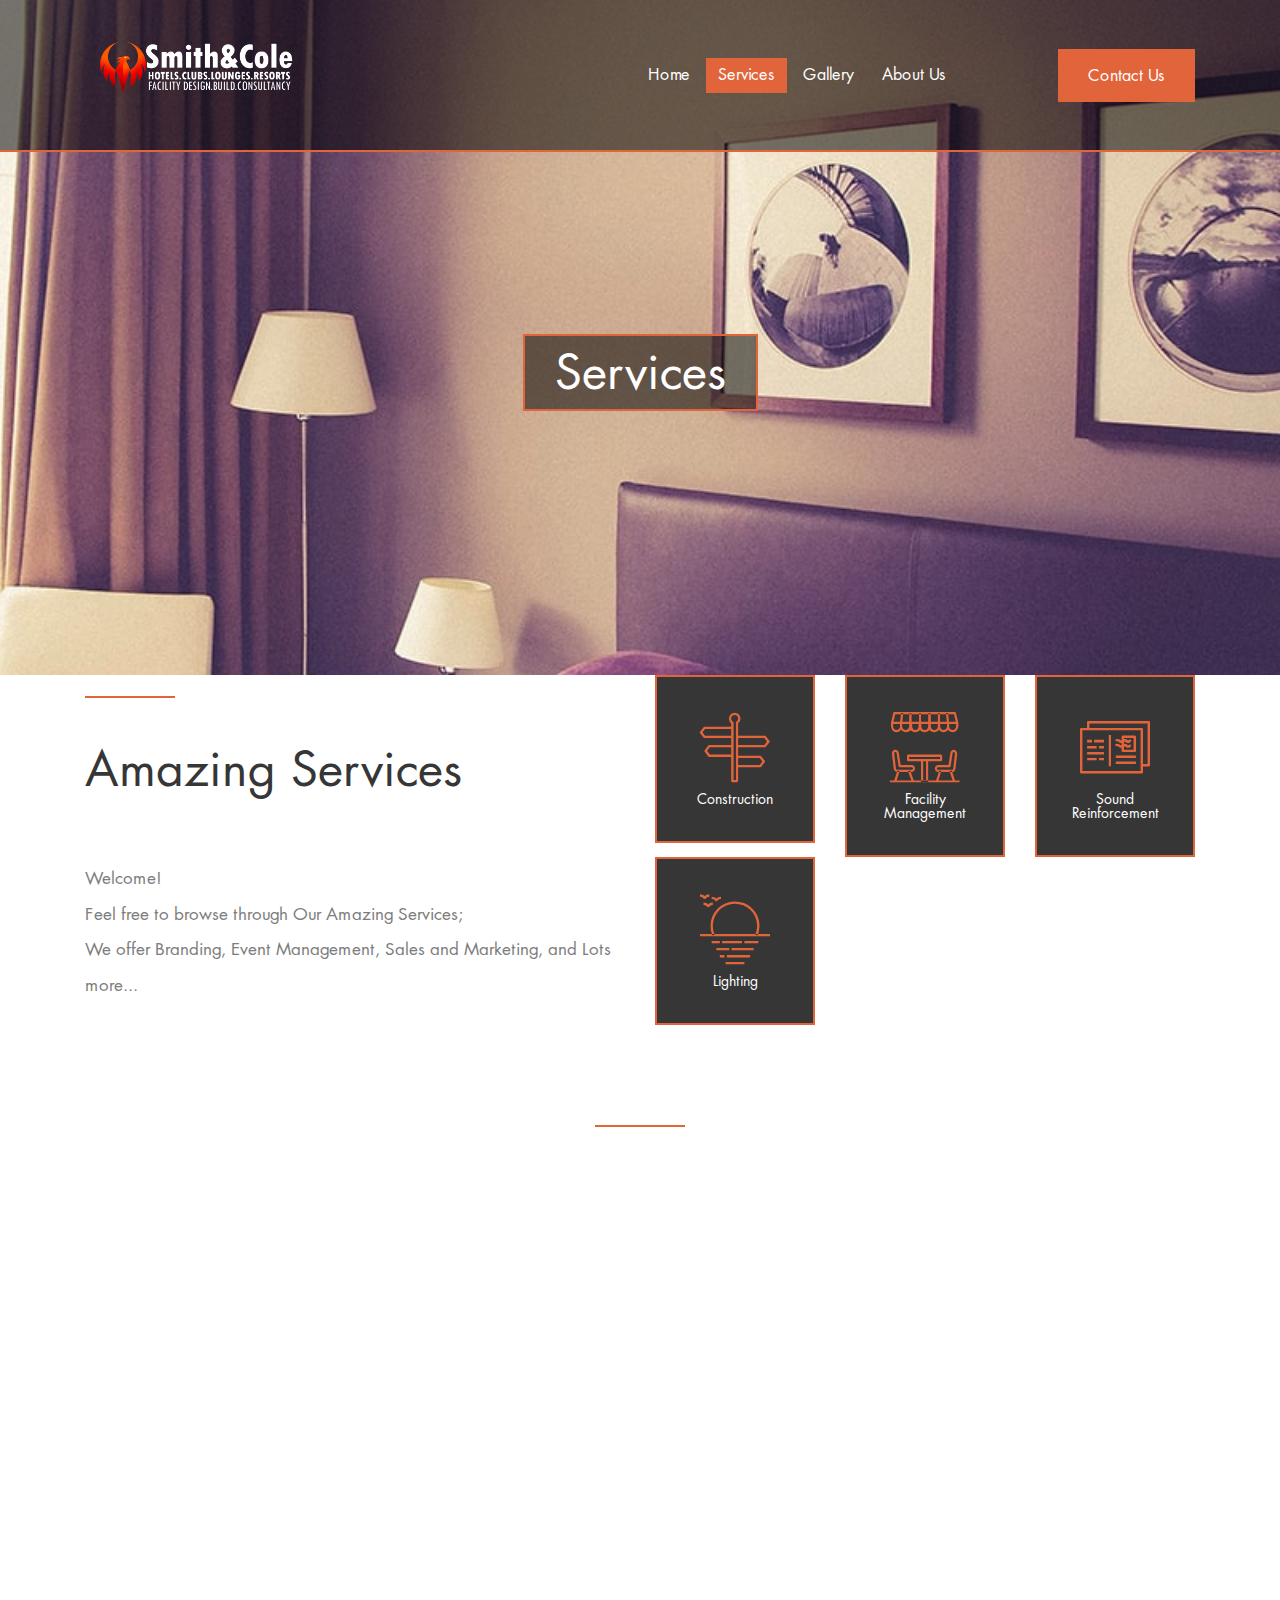
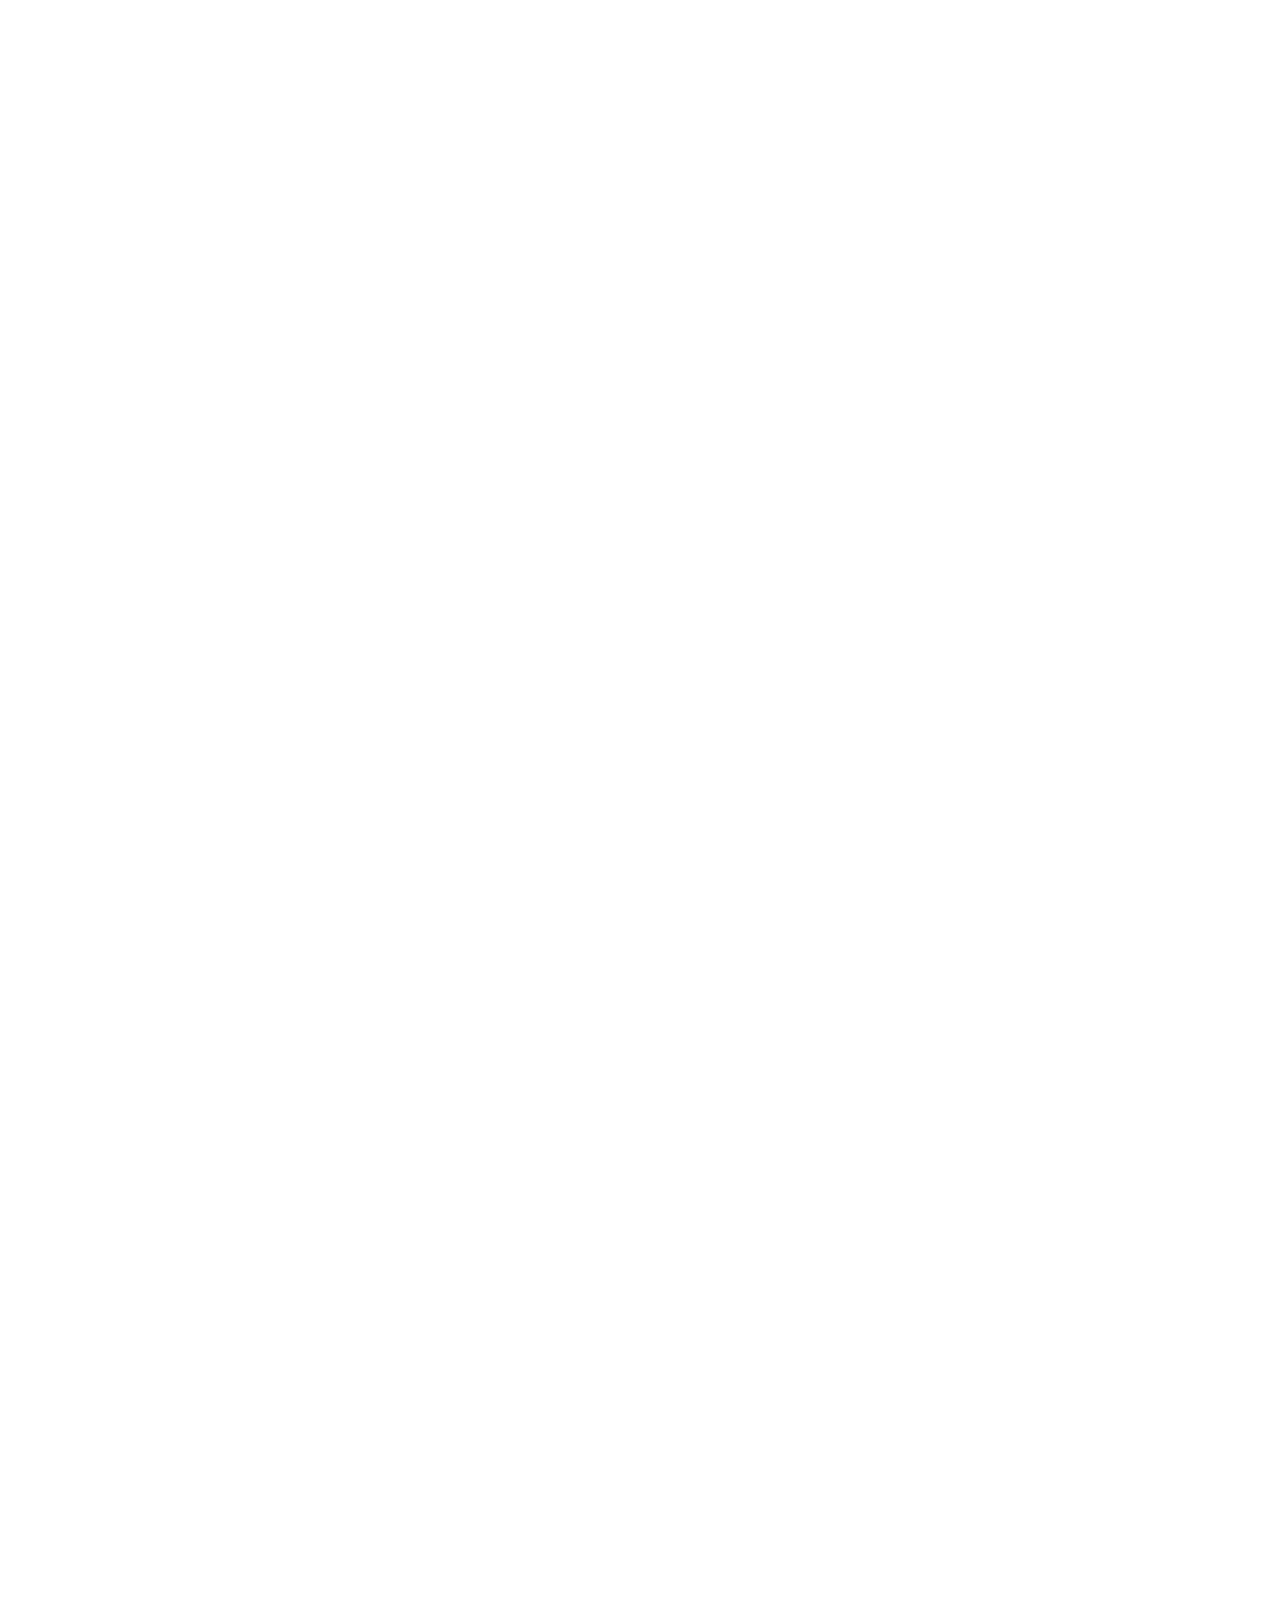
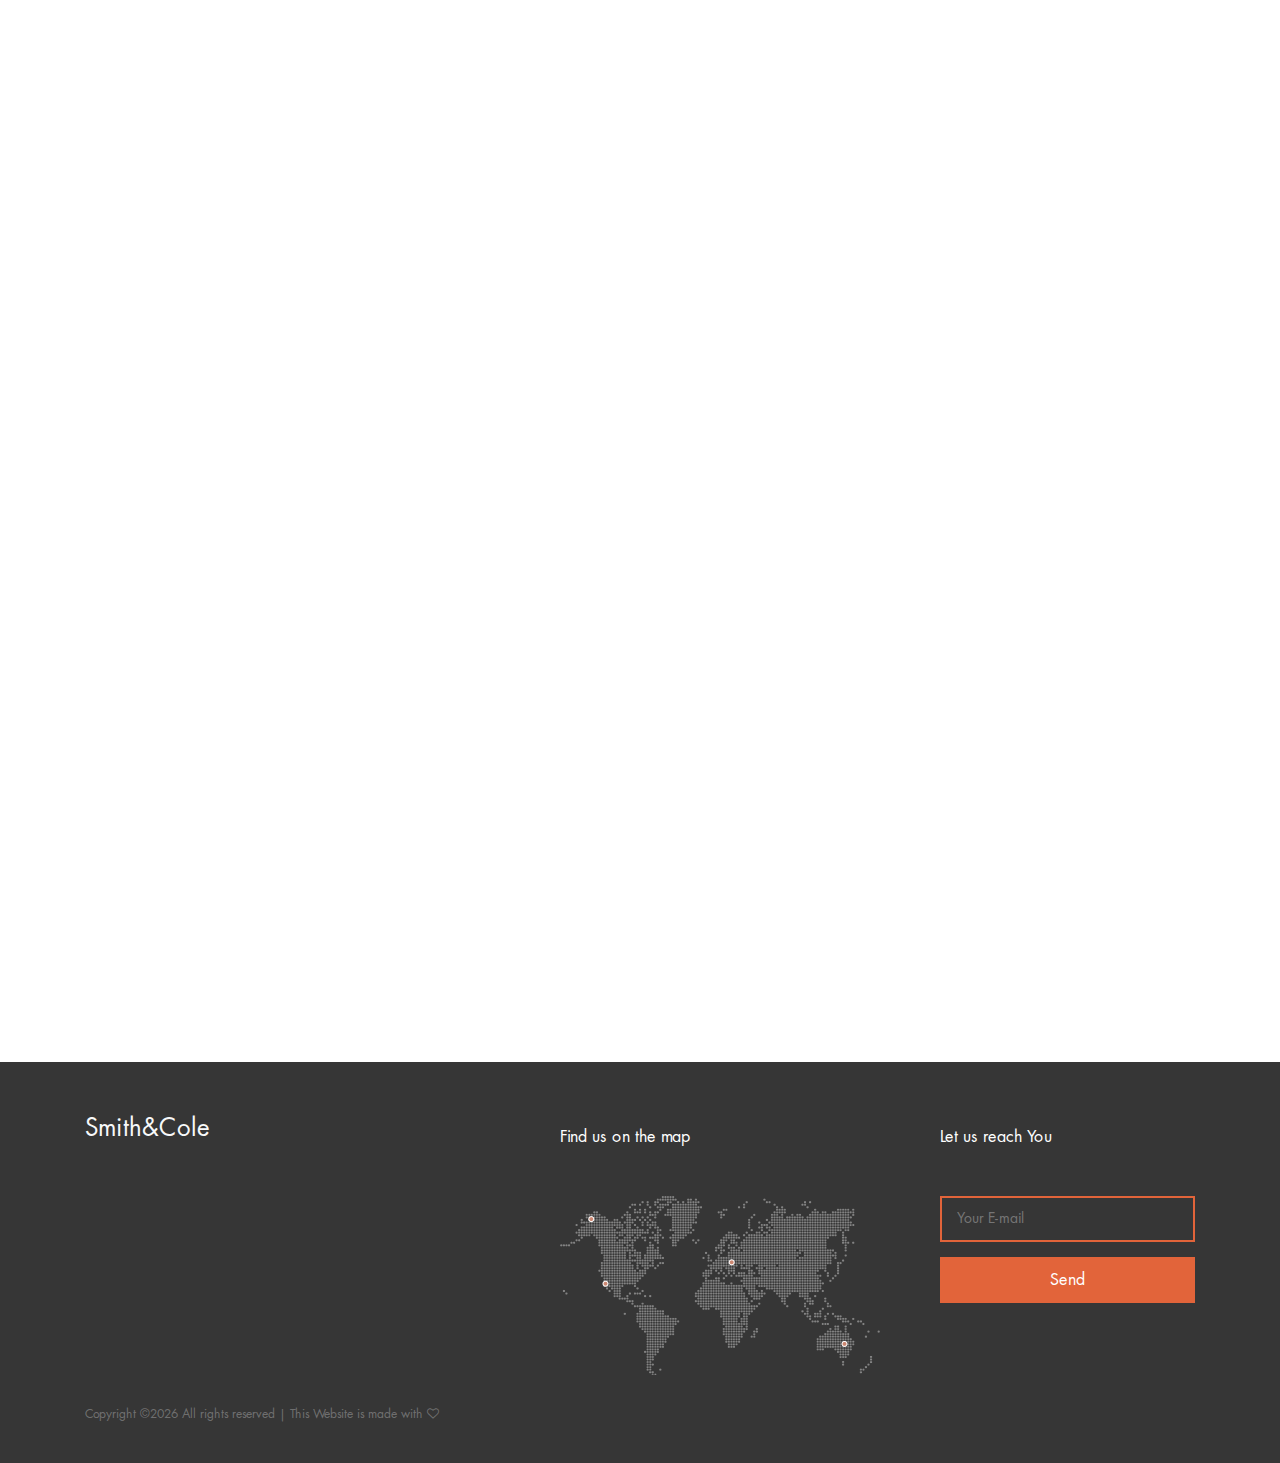
<file: services.html>
<!DOCTYPE html>
<html lang="en">

    <head>
        <meta charset="UTF-8">
        <meta name="description" content="">
        <meta http-equiv="X-UA-Compatible" content="IE=edge">
        <meta name="viewport" content="width=device-width, initial-scale=1, shrink-to-fit=no">
        <!-- The above 4 meta tags *must* come first in the head; any other head content must come *after* these tags -->
    
        <!-- Title -->
        <title>Smith&Cole | Total Hospitality Solutions</title>
    
        <!-- Favicon -->
        <link rel="icon" href="img/core-img/favicon.ico">
    
        <!-- Core Stylesheet -->
        <link rel="stylesheet" href="style.css">
    
    </head>
    
    <body>
        <!-- Preloader -->
        <div class="preloader d-flex align-items-center justify-content-center">
            <div class="cssload-container">
                <div class="cssload-loading"><i></i><i></i><i></i><i></i></div>
            </div>
        </div>
    
        <!-- ##### Header Area Start ##### -->
        <header class="header-area">
            <!-- Navbar Area -->
            <div class="palatin-main-menu">
                <div class="classy-nav-container breakpoint-off">
                    <div class="container">
                        <!-- Menu -->
                        <nav class="classy-navbar justify-content-between" id="palatinNav">
    
                            <!-- Nav brand -->
                            <a href="index.html" class="nav-brand text-light">
                                <img src="img/bg-img/png smith.png" class="imgLogo" alt="" >                                <!-- Smith&Cole -->
                            </a>
    
                            <!-- Navbar Toggler -->
                            <div class="classy-navbar-toggler">
                                <span class="navbarToggler"><span></span><span></span><span></span></span>
                            </div>
    
                            <!-- Menu -->
                            <div class="classy-menu">
    
                                <!-- close btn -->
                                <div class="classycloseIcon">
                                    <div class="cross-wrap"><span class="top"></span><span class="bottom"></span></div>
                                </div>
    
                                <!-- Nav Start -->
                                <div class="classynav">
                                    <ul>
                                        <li class="nav-btn"><a href="index.html">Home</a></li>
                                        <li class="active"><a href="#">Services</a></li>
                                        <li><a href="gallery.html">Gallery</a></li>
                                        <li><a href="about-us.html">About Us</a></li>
                                        
    
                                        <!-- <li><a href="about-us.html">About Us</a></li>
                                        <li><a href="#">Pages</a>
                                            <ul class="dropdown">
                                                <li><a href="index.html">Home</a></li>
                                                <li><a href="about-us.html">About Us</a></li>
                                                <li><a href="services.html">Services</a></li>
                                                <li><a href="rooms.html">Rooms</a></li>
                                                <li><a href="blog.html">News</a></li>
                                                <li><a href="contact.html">Contact</a></li>
                                                <li><a href="elements.html">Elements</a></li>
                                            </ul>
                                        </li>
                                        <li><a href="#">Mega Menu</a>
                                            <div class="megamenu">
                                                <ul class="single-mega cn-col-4">
                                                    <li><a href="index.html">Home</a></li>
                                                    <li><a href="about-us.html">About Us</a></li>
                                                    <li><a href="services.html">Services</a></li>
                                                    <li><a href="rooms.html">Rooms</a></li>
                                                    <li><a href="blog.html">News</a></li>
                                                    <li><a href="contact.html">Contact</a></li>
                                                    <li><a href="elements.html">Elements</a></li>
                                                </ul>
                                                <ul class="single-mega cn-col-4">
                                                    <li><a href="index.html">Home</a></li>
                                                    <li><a href="about-us.html">About Us</a></li>
                                                    <li><a href="services.html">Services</a></li>
                                                    <li><a href="rooms.html">Rooms</a></li>
                                                    <li><a href="blog.html">News</a></li>
                                                    <li><a href="contact.html">Contact</a></li>
                                                    <li><a href="elements.html">Elements</a></li>
                                                </ul>
                                                <ul class="single-mega cn-col-4">
                                                    <li><a href="index.html">Home</a></li>
                                                    <li><a href="about-us.html">About Us</a></li>
                                                    <li><a href="services.html">Services</a></li>
                                                    <li><a href="rooms.html">Rooms</a></li>
                                                    <li><a href="blog.html">News</a></li>
                                                    <li><a href="contact.html">Contact</a></li>
                                                    <li><a href="elements.html">Elements</a></li>
                                                </ul>
                                                <ul class="single-mega cn-col-4">
                                                    <li><a href="index.html">Home</a></li>
                                                    <li><a href="about-us.html">About Us</a></li>
                                                    <li><a href="services.html">Services</a></li>
                                                    <li><a href="rooms.html">Rooms</a></li>
                                                    <li><a href="blog.html">News</a></li>
                                                    <li><a href="contact.html">Contact</a></li>
                                                    <li><a href="elements.html">Elements</a></li>
                                                </ul>
                                            </div>
                                        </li>
                                        <li><a href="services.html">Services</a></li>
                                        <li><a href="contact.html">Contact</a></li> -->
                                    </ul>
    
                                    <!-- Button -->
                                    <div class="menu-btn">
                                        <a href="contact.html" class="btn palatin-btn">Contact Us</a>
                                    </div>
    
                                </div>
                                <!-- Nav End -->
                            </div>
                        </nav>
                    </div>
                </div>
            </div>
        </header>
    <!-- ##### Header Area End ##### -->

    <!-- ##### Breadcumb Area Start ##### -->
    <section class="breadcumb-area bg-img d-flex align-items-center justify-content-center" style="background-image: url(img/bg-img/17.jpg);">
        <div class="bradcumbContent">
            <h2>Services</h2>
        </div>
    </section>
    <!-- ##### Breadcumb Area End ##### -->

    <!-- ##### Book Now Area Start ##### -->
   
    <!-- ##### Book Now Area End ##### -->

    <!-- ##### Service Intro Area Start ##### -->
    <section class="services-intro">
        <div class="container">
            <div class="row align-items-center">
                <!-- Service Intro Text -->
                <div class="col-12 col-lg-6">
                    <div class="service-intro-text mb-100">
                        <div class="section-heading">
                            <div class="line-"></div>
                            <h2>Amazing Services</h2>
                        </div>
                        <p>Welcome! <br/> Feel free to browse through Our Amazing Services; <br/> We offer Branding, Event Management, Sales and Marketing, and Lots more...</p>
                    </div>
                </div>

                <!-- Services Features -->
                <div class="col-12 col-lg-6">
                    <div class="row mb-100">

                        <!-- Single Cool Facts -->
                        <div class="col-12 col-sm-4">
                            <div class="single-cool-fact">
                                <div class="scf-text">
                                    <i class="icon-sign"></i>
                                    <p>Construction</p>
                                </div>
                            </div>
                        </div>

                        <!-- Single Cool Facts -->
                        <div class="col-12 col-sm-4">
                            <div class="single-cool-fact">
                                <div class="scf-text">
                                    <i class="icon-restaurant"></i>
                                    <p>Facility Management</p>
                                </div>
                            </div>
                        </div>

                        <!-- Single Cool Facts -->
                        <div class="col-12 col-sm-4">
                            <div class="single-cool-fact">
                                <div class="scf-text">
                                    <i class="icon-postcard"></i>
                                    <p>Sound Reinforcement</p>
                                </div>
                            </div>
                        </div>

                        <!-- Single Cool Facts -->
                        <div class="col-12 col-sm-4">
                            <div class="single-cool-fact">
                                <div class="scf-text">
                                    <i class="icon-sunset"></i>
                                    <p>Lighting</p>
                                </div>
                            </div>
                        </div>

                    </div>
                </div>
            </div>
        </div>
    </section>
    <!-- ##### Service Intro Area End ##### -->
    <section class="rooms-area section-padding-25-0">
        <div class="container">
            <div class="row justify-content-center">
                <div class="col-12 col-lg-6">
                    <div class="section-heading text-center">
                        <div class="line-"></div>
                        <!-- <p>Lorem ipsum dolor sit amet, consectetur adipiscing elit. Donec malesuada lorem maximus mauris sceleri sque, at rutrum nulla dictum. Ut ac ligula sapien.</p> -->
                    </div>
                </div>
            </div>

            <div class="row justify-content-center">

                <!-- Single Rooms Area -->
                <div class="col-12 col-md-6 col-lg-4">
                    <div class="single-rooms-area wow fadeInUp" data-wow-delay="100ms">
                        <!-- Thumbnail -->
                        <div class="bg-thumbnail bg-img" style="background-image: url(img/bg-img/branding.jpg);"></div>
                        <!-- Price -->
                        <p class="price-from">Available</p>
                        <!-- Rooms Text -->
                        <div class="rooms-text">
                            <div class="line"></div>
                            <h4>Branding</h4>
                            <p>We help Companies create a strong, positive and influencial presence, both online and offline. </p>
                        </div>
                        <!-- Book Room -->
                        <a href="contact.html" class="book-room-btn btn palatin-btn">inquire</a>

                    </div>
                </div>

                <!-- Single Rooms Area -->
                <div class="col-12 col-md-6 col-lg-4">
                    <div class="single-rooms-area wow fadeInUp" data-wow-delay="300ms">
                        <!-- Thumbnail -->
                        <div class="bg-thumbnail bg-img" style="background-image: url(img/bg-img/event-management-2.jpg);"></div>
                        <!-- Price -->
                        <p class="price-from">Available</p>
                        <!-- Rooms Text -->
                        <div class="rooms-text">
                            <div class="line"></div>
                            <h4>Event Management</h4>
                            <p>We can help You plan, create and manage your events; whether small-scale or large-scale events.</p>
                        </div>
                        <!-- Book Room -->
                        <a href="contact.html" class="book-room-btn btn palatin-btn">inquire</a>

                    </div>
                </div>

                <!-- Single Rooms Area -->
                <div class="col-12 col-md-6 col-lg-4">
                    <div class="single-rooms-area wow fadeInUp" data-wow-delay="500ms">
                        <!-- Thumbnail -->
                        <div class="bg-thumbnail bg-img" style="background-image: url(img/bg-img/sales-and-marketing.jpg);"></div>
                        <!-- Price -->
                        <p class="price-from">Available</p>
                        <!-- Rooms Text -->
                        <div class="rooms-text">
                            <div class="line"></div>
                            <h4>Sales and Marketing</h4>
                            <p>We will create awareness for Your Business; on a Global scale, which will help in generating leads and revenue.</p>
                        </div>
                        <!-- Book Room -->
                        <a href="contact.html" class="book-room-btn btn palatin-btn">inquire</a>

                    </div>
                </div>

                <!-- Single Rooms Area -->
                <div class="col-12 col-md-6 col-lg-4">
                    <div class="single-rooms-area wow fadeInUp" data-wow-delay="100ms">
                        <!-- Thumbnail -->
                        <div class="bg-thumbnail bg-img" style="background-image: url(img/bg-img/imaage30.png);"></div>
                        <!-- Price -->
                        <p class="price-from">Available</p>
                        <!-- Rooms Text -->
                        <div class="rooms-text">
                            <div class="line"></div>
                            <h4>Accounting Services</h4>
                            <p>We offer Bookkeeping and Financial reporting services, Assets verification services, Accounts clean-up and reconciliation services and more.
                            </p>
                        </div>
                        <!-- Book Room -->
                        <a href="contact.html" class="book-room-btn btn palatin-btn">inquire</a>

                    </div>
                </div>

                <!-- Single Rooms Area -->
                <div class="col-12 col-md-6 col-lg-4">
                    <div class="single-rooms-area wow fadeInUp" data-wow-delay="300ms">
                        <!-- Thumbnail -->
                        <div class="bg-thumbnail bg-img" style="background-image: url(img/bg-img/image33.jpg);"></div>
                        <!-- Price -->
                        <p class="price-from">Available</p>
                        <!-- Rooms Text -->
                        <div class="rooms-text">
                            <div class="line"></div>
                            <h4>Human Resource Management</h4>
                            <p>We deliver professional strategic approaches to the effective and efficient management of the Employees in a Company.</p>
                        </div>
                        <!-- Book Room -->
                        <a href="contact.html" class="book-room-btn btn palatin-btn">inquire</a>

                    </div>
                </div>

                <!-- Single Rooms Area -->
                <div class="col-12 col-md-6 col-lg-4">
                    <div class="single-rooms-area wow fadeInUp" data-wow-delay="500ms">
                        <!-- Thumbnail -->
                        <div class="bg-thumbnail bg-img" style="background-image: url(img/bg-img/imaage24.png);"></div>
                        <!-- Price -->
                        <p class="price-from">Available</p>
                        <!-- Rooms Text -->
                        <div class="rooms-text">
                            <div class="line"></div>
                            <h4>e-Marketing</h4>
                            <p>We will help You plan and execute the distribution, promotion, and pricing of products and services in a networked environment.</p>
                        </div>
                        <!-- Book Room -->
                        <a href="contact.html" class="book-room-btn btn palatin-btn">inquire</a>

                    </div>
                </div>


                <!-- Single Rooms Area -->
                <div class="col-12 col-md-6 col-lg-4">
                    <div class="single-rooms-area wow fadeInUp" data-wow-delay="100ms">
                        <!-- Thumbnail -->
                        <div class="bg-thumbnail bg-img" style="background-image: url(img/bg-img/revenue-management.jpg);"></div>
                        <!-- Price -->
                        <p class="price-from">Available</p>
                        <!-- Rooms Text -->
                        <div class="rooms-text">
                            <div class="line"></div>
                            <h4>Revenue Management</h4>
                            <p>With our advance Revenue management techniques, we will help Your Business optimizate its inventories and maximize profit.</p>
                        </div>
                        <!-- Book Room -->
                        <a href="contact.html" class="book-room-btn btn palatin-btn">inquire</a>

                    </div>
                </div>

                <!-- Single Rooms Area -->
                <div class="col-12 col-md-6 col-lg-4">
                    <div class="single-rooms-area wow fadeInUp" data-wow-delay="300ms">
                        <!-- Thumbnail -->
                        <div class="bg-thumbnail bg-img" style="background-image: url(img/bg-img/imaage41.png);"></div>
                        <!-- Price -->
                        <p class="price-from">Available</p>
                        <!-- Rooms Text -->
                        <div class="rooms-text">
                            <div class="line"></div>
                            <h4>Training</h4>
                            <p>We will provide Your staff members with the necessary skills and knowledge for their current role.</p>
                        </div>
                        <!-- Book Room -->
                        <a href="contact.html" class="book-room-btn btn palatin-btn">inquire</a>

                    </div>
                </div>

                <!-- Single Rooms Area -->
                <div class="col-12 col-md-6 col-lg-4">
                    <div class="single-rooms-area wow fadeInUp" data-wow-delay="500ms">
                        <!-- Thumbnail -->
                        <div class="bg-thumbnail bg-img" style="background-image: url(img/bg-img/outsourcing.jpg);"></div>
                        <!-- Price -->
                        <p class="price-from">Available</p>
                        <!-- Rooms Text -->
                        <div class="rooms-text">
                            <div class="line"></div>
                            <h4>Outsourcing</h4>
                            <p>We can help Your Company "cut-cost" by hiring a third-party Company to handle operations or provide services for Your Company</p>
                        </div>
                        <!-- Book Room -->
                        <a href="contact.html" class="book-room-btn btn palatin-btn">inquire</a>

                    </div>
                </div>


<!-- Single Rooms Area -->
<div class="col-12 col-md-6 col-lg-4">
    <div class="single-rooms-area wow fadeInUp" data-wow-delay="300ms">
        <!-- Thumbnail -->
        <div class="bg-thumbnail bg-img" style="background-image: url(img/bg-img/imaage36.png);"></div>
        <!-- Price -->
        <p class="price-from">Available</p>
        <!-- Rooms Text -->
        <div class="rooms-text">
            <div class="line"></div>
            <h4>Hotel and Nightclub development and construction management</h4>
        </div>
        <!-- Book Room -->
        <a href="contact.html" class="book-room-btn btn palatin-btn">inquire</a>

    </div>
</div>

<!-- Single Rooms Area -->
<div class="col-12 col-md-6 col-lg-4">
    <div class="single-rooms-area wow fadeInUp" data-wow-delay="500ms">
        <!-- Thumbnail -->
        <div class="bg-thumbnail bg-img" style="background-image: url(img/bg-img/13.jpg);"></div>
        <!-- Price -->
        <p class="price-from">Available</p>
        <!-- Rooms Text -->
        <div class="rooms-text">
            <div class="line"></div>
            <h4>Hotel and Restaurant Management</h4>
            <p>We provide State-of-The-Art management techniques that are applicable to hotel administration, marketing, housekeeping and maintenance.</p>
        </div>
        <!-- Book Room -->
        <a href="contact.html" class="book-room-btn btn palatin-btn">inquire</a>

    </div>
</div>


<!-- Single Rooms Area -->
<div class="col-12 col-md-6 col-lg-4">
    <div class="single-rooms-area wow fadeInUp" data-wow-delay="100ms">
        <!-- Thumbnail -->
        <div class="bg-thumbnail bg-img" style="background-image: url(img/bg-img/imaage35.png);"></div>
        <!-- Price -->
        <p class="price-from">Available</p>
        <!-- Rooms Text -->
        <div class="rooms-text">
            <div class="line"></div>
            <h4>Hotel lounge and Restaurant renovation projects</h4>
            <p>We also offer Hotel Lounge and Restaurant renovation services.</p>
        </div>
        <!-- Book Room -->
        <a href="contact.html" class="book-room-btn btn palatin-btn">inquire</a>

    </div>
</div>

<!-- Single Rooms Area -->
<div class="col-12 col-md-6 col-lg-6">
    <div class="single-rooms-area wow fadeInUp" data-wow-delay="500ms">
        <!-- Thumbnail -->
        <div class="bg-thumbnail bg-img" style="background-image: url(img/bg-img/bg-12.jpg);"></div>
        <!-- Price -->
        <p class="price-from">Available</p>
        <!-- Rooms Text -->
        <div class="rooms-text">
            <div class="line"></div>
            <h4>Construction</h4>
            <p>We offer New Constructions, Interior fit-outs, Site improvements, Remodels and renovations, Take over projects already underway and lots more...
            </p>
        </div>
        <!-- Book Room -->
        <a href="contact.html" class="book-room-btn btn palatin-btn">inquire</a>

    </div>
</div>


            </div>
        </div>
    </section>
   

    <!-- ##### Services Area Start ##### -->
   
    <!-- ##### Services Area End ##### -->

    <!-- ##### Footer Area Start ##### -->
    <footer class="footer-area">
        <div class="container">
            <div class="row">

                <!-- Footer Widget Area -->
                <div class="col-12 col-lg-5">
                    <div class="footer-widget-area mt-50">
                        <a href="#" class="d-block mb-5 "><h4 class="text-light">Smith&Cole</h4></a>
                        <!-- <a href="#" class="d-block mb-5"><img src="img/core-img/logo.png" alt=""></a> -->
                        <p class="wow fadeInUp" data-wow-delay="300ms"><i class="fa fa-map-marker"></i> 106, Awolowo Road, Ikeja, Lagos State.</p>
                        <p class="wow fadeInUp" data-wow-delay="400ms"><i class="fa fa-phone"></i><a class="text-light" href="tel:+2348024662000"> +234 802 466 2000</a></p>
                        <p class="wow fadeInUp" data-wow-delay="400ms"><i class="fa fa-phone"></i><a class="text-light" href="tel:+2347018076887"> +234 701 807 6887</a></p>            <p class="wow fadeInUp" data-wow-delay="500ms"><i class="fa fa-envelope" ></i> smithcoleng@gmail.com</p>
                    </div>
                </div>

                <!-- Footer Widget Area -->
                <div class="col-12 col-md-6 col-lg-4">
                    <div class="footer-widget-area mt-50">
                        <h6 class="widget-title mb-5">Find us on the map</h6>
                        <img src="img/bg-img/footer-map.png" alt="">
                    </div>
                </div>

                <!-- Footer Widget Area -->
                <div class="col-12 col-md-6 col-lg-3">
                    <div class="footer-widget-area mt-50">
                        <h6 class="widget-title mb-5">Let us reach You</h6>
                        <form action="#" class="subscribe-form">
                            <input type="email" name="subscribe-email" id="subscribeemail" placeholder="Your E-mail">
                            <button type="submit">Send</button>
                        </form>
                    </div>
                </div>

                <!-- Copywrite Text -->
                <div class="col-12">
                    <div class="copywrite-text mt-30">
                        <p><a href="#"><!-- Link back to Colorlib can't be removed. Template is licensed under CC BY 3.0. -->
Copyright &copy;<script>document.write(new Date().getFullYear());</script> All rights reserved | This Website is made with <i class="fa fa-heart-o" aria-hidden="true"></i> 
<!-- by <a href="https://colorlib.com" target="_blank">Colorlib</a> -->
<!-- Link back to Colorlib can't be removed. Template is licensed under CC BY 3.0. --></p>
                    </div>
                </div>
            </div>
        </div>
    </footer>
    <!-- ##### Footer Area End ##### -->

    <!-- ##### All Javascript Script ##### -->
    <!-- jQuery-2.2.4 js -->
    <script src="js/jquery/jquery-2.2.4.min.js"></script>
    <!-- Popper js -->
    <script src="js/bootstrap/popper.min.js"></script>
    <!-- Bootstrap js -->
    <script src="js/bootstrap/bootstrap.min.js"></script>
    <!-- All Plugins js -->
    <script src="js/plugins/plugins.js"></script>
    <!-- Active js -->
    <script src="js/active.js"></script>
</body>

</html>
</file>
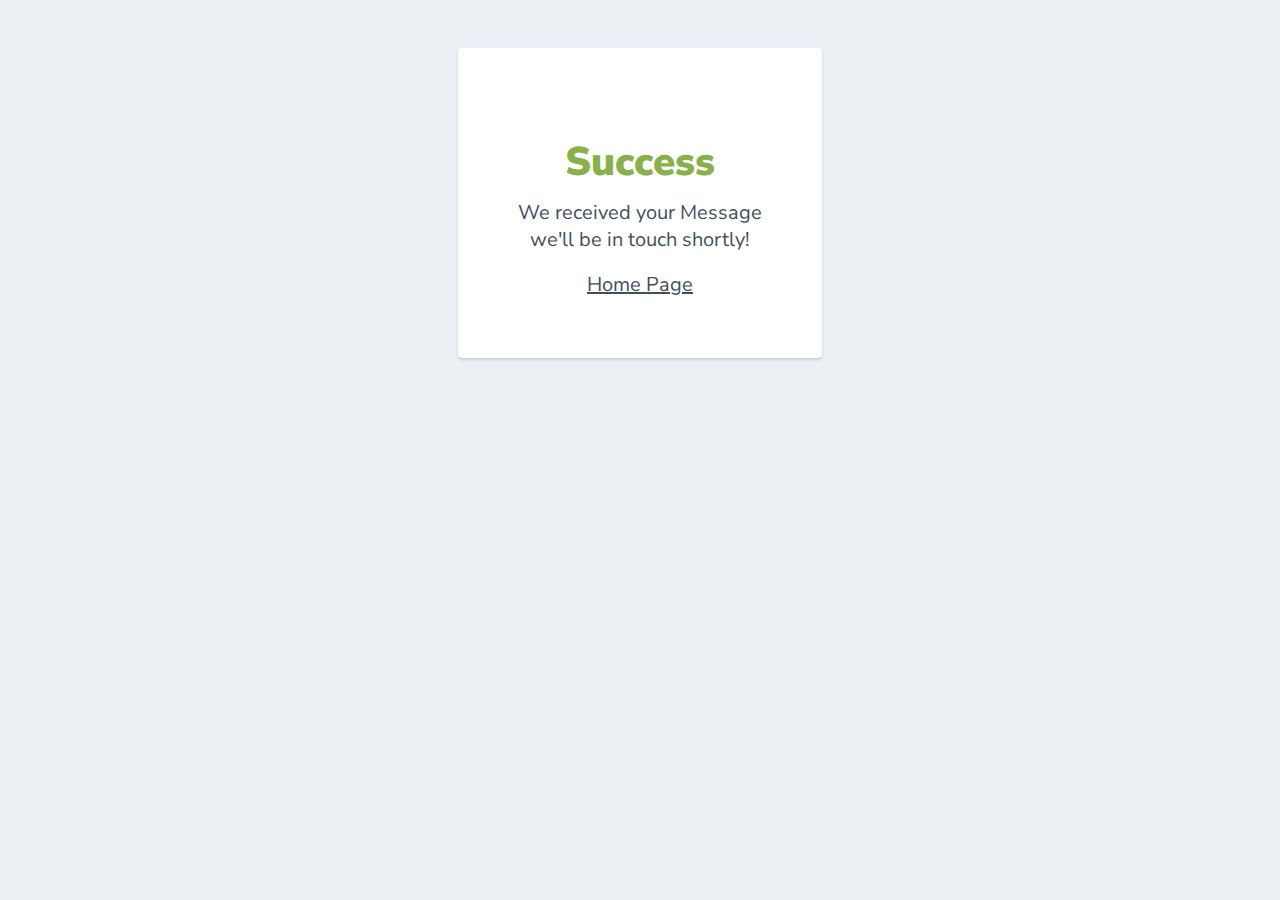
<file: success.html>
<html>
  <head>
    <link href="https://fonts.googleapis.com/css?family=Nunito+Sans:400,400i,700,900&display=swap" rel="stylesheet">
  </head>
    <style>
      body {
        text-align: center;
        padding: 40px 0;
        background: #EBF0F5;
      }
        h1 {
          color: #88B04B;
          font-family: "Nunito Sans", "Helvetica Neue", sans-serif;
          font-weight: 900;
          font-size: 40px;
          margin-bottom: 10px;
        }
        p, a {
          color: #404F5E;
          font-family: "Nunito Sans", "Helvetica Neue", sans-serif;
          font-size:20px;
          margin: 0;
        }
      i {
        color: #9ABC66;
        font-size: 100px;
        line-height: 200px;
        margin-left:-15px;
      }
      .card {
        background: white;
        padding: 60px;
        border-radius: 4px;
        box-shadow: 0 2px 3px #C8D0D8;
        display: inline-block;
        margin: 0 auto;
      }
    </style>
    <body>
      <div class="card">
        <h1>Success</h1> 
        <p>We received your Message<br/> we'll be in touch shortly!</p>
        <br>
        <a href="https://www.smithandcole.com">Home Page</a>
      </div>
    </body>
</html>
</file>
<file: style.css>
/* [Master Stylesheet - v1.0] */
/* =========== Index of CSS ===========
:: 1.0 Import Fonts
:: 2.0 Import All CSS
:: 3.0 Base CSS
    :: 3.1.0 Spacing
    :: 3.2.0 Height
    :: 3.3.0 Section Padding
    :: 3.4.0 Section Heading
    :: 3.5.0 Preloader CSS
    :: 3.6.0 Miscellaneous
    :: 3.7.0 ScrollUp
    :: 3.8.0 Palatin Button
:: 4.0 Header Area CSS
:: 5.0 Hero Area CSS
:: 6.0 Book Now Area CSS
:: 7.0 About Us Area CSS
:: 8.0 Pool Area CSS
:: 9.0 Rooms Area CSS
:: 10.0 Services Area CSS
:: 11.0 Our Hotel Area CSS
:: 12.0 Testimonial Area CSS
:: 13.0 Footer Area CSS
:: 14.0 Breadcumb Area CSS
:: 15.0 Blog Area CSS
:: 16.0 Contact Area CSS
:: 17.0 Skills Area CSS
:: 18.0 Elements Area CSS
    :: 18.1.0 Single Cool Facts CSS
    :: 18.2.0 Accordians Area CSS
    :: 18.3.0 Tabs Area CSS
*/
/* :: 1.0 Import Fonts */
@import url(css/bootstrap.min.css);
@import url(css/classy-nav.css);
@import url(css/owl.carousel.min.css);
@import url(css/animate.css);
@import url(css/magnific-popup.css);
@import url(css/font-awesome.min.css);
@import url(css/nice-select.css);
@import url(css/travel-icon.css);
@font-face {
  font-family: 'FuturaLT-Book';
  src: url("fonts/FuturaLT-Book.eot?#iefix") format("embedded-opentype"), url("fonts/FuturaLT-Book.woff") format("woff"), url("fonts/FuturaLT-Book.ttf") format("truetype"), url("fonts/FuturaLT-Book.svg#FuturaLT-Book") format("svg");
  font-weight: normal;
  font-style: normal; }
/* :: 2.0 Import All CSS */
/* :: 3.0 Base CSS */
* {
  margin: 0;
  padding: 0; }

body {
  font-family: "FuturaLT-Book";
  font-size: 14px; }

h1,
h2,
h3,
h4,
h5,
h6 {
  color: #363636;
  line-height: 1.3;
  font-weight: 400; }

p {
  color: #7d7d7d;
  font-size: 17px;
  line-height: 2.1;
  font-weight: 400; }

a,
a:hover,
a:focus {
  -webkit-transition-duration: 500ms;
  transition-duration: 500ms;
  text-decoration: none;
  outline: 0 solid transparent;
  color: #141414;
  font-weight: 400;
  font-size: 14px; }

ul,
ol {
  margin: 0; }
  ul li,
  ol li {
    list-style: none; }

img {
  height: auto;
  max-width: 100%; }

/* :: 3.1.0 Spacing */
.mt-15 {
  margin-top: 15px !important; }

.mt-30 {
  margin-top: 30px !important; }

.mt-50 {
  margin-top: 50px !important; }

.mt-70 {
  margin-top: 70px !important; }

.mt-100 {
  margin-top: 100px !important; }

.mb-15 {
  margin-bottom: 15px !important; }

.mb-30 {
  margin-bottom: 30px !important; }

.mb-50 {
  margin-bottom: 50px !important; }

.mb-70 {
  margin-bottom: 70px !important; }

.mb-100 {
  margin-bottom: 100px !important; }

.ml-15 {
  margin-left: 15px !important; }

.ml-30 {
  margin-left: 30px !important; }

.ml-50 {
  margin-left: 50px !important; }

.mr-15 {
  margin-right: 15px !important; }

.mr-30 {
  margin-right: 30px !important; }

.mr-50 {
  margin-right: 50px !important; }

/* :: 3.2.0 Height */
.height-400 {
  height: 400px !important; }

.height-500 {
  height: 500px !important; }

.height-600 {
  height: 600px !important; }

.height-700 {
  height: 700px !important; }

.height-800 {
  height: 800px !important; }

/* :: 3.3.0 Section Padding */
.section-padding-100 {
  padding-top: 100px;
  padding-bottom: 100px; }

.section-padding-100-0 {
  padding-top: 100px;
  padding-bottom: 0; }

.section-padding-0-100 {
  padding-top: 0;
  padding-bottom: 100px; }

.section-padding-100-70 {
  padding-top: 100px;
  padding-bottom: 70px; }

.imgLogo {
  height: 10rem;
  width: 100%;
}
/* :: 3.4.0 Section Heading */
.section-heading {
  position: relative;
  z-index: 1;
  margin-bottom: 60px; }
  .section-heading .line- {
    width: 90px;
    height: 2px;
    background-color: #e2643a;
    display: block;
    margin-bottom: 40px; }
  .section-heading h2 {
    font-size: 48px;
    color: #363636; }
    @media only screen and (min-width: 992px) and (max-width: 1199px) {
      .section-heading h2 {
        font-size: 40px; } }
    @media only screen and (min-width: 768px) and (max-width: 991px) {
      .section-heading h2 {
        font-size: 36px; } }
    @media only screen and (max-width: 767px) {
      .section-heading h2 {
        font-size: 24px; } 
      .imgLogo {
        max-width: 100%;
        height: auto;
      }
      }
  .section-heading p {
    margin-bottom: 0; }
  .section-heading.text-center .line- {
    margin: 0 auto 40px; }
  .section-heading.white h2,
  .section-heading.white p {
    color: #ffffff; }

/* :: 3.5.0 Preloader CSS */
.preloader {
  background-color: #ffffff;
  width: 100%;
  height: 100%;
  position: fixed;
  top: 0;
  left: 0;
  right: 0;
  z-index: 9999; }
  .preloader .cssload-container {
    display: block;
    width: 97px; }
  .preloader .cssload-loading i {
    width: 19px;
    height: 19px;
    display: inline-block;
    border-radius: 50%;
    background: #e2643a; }
  .preloader .cssload-loading i:first-child {
    opacity: 0;
    animation: cssload-loading-ani2 0.58s linear infinite;
    -o-animation: cssload-loading-ani2 0.58s linear infinite;
    -ms-animation: cssload-loading-ani2 0.58s linear infinite;
    -webkit-animation: cssload-loading-ani2 0.58s linear infinite;
    -moz-animation: cssload-loading-ani2 0.58s linear infinite;
    transform: translate(-19px);
    -o-transform: translate(-19px);
    -ms-transform: translate(-19px);
    -webkit-transform: translate(-19px);
    -moz-transform: translate(-19px); }
  .preloader .cssload-loading i:nth-child(2),
  .preloader .cssload-loading i:nth-child(3) {
    animation: cssload-loading-ani3 0.58s linear infinite;
    -o-animation: cssload-loading-ani3 0.58s linear infinite;
    -ms-animation: cssload-loading-ani3 0.58s linear infinite;
    -webkit-animation: cssload-loading-ani3 0.58s linear infinite;
    -moz-animation: cssload-loading-ani3 0.58s linear infinite; }
  .preloader .cssload-loading i:last-child {
    animation: cssload-loading-ani1 0.58s linear infinite;
    -o-animation: cssload-loading-ani1 0.58s linear infinite;
    -ms-animation: cssload-loading-ani1 0.58s linear infinite;
    -webkit-animation: cssload-loading-ani1 0.58s linear infinite;
    -moz-animation: cssload-loading-ani1 0.58s linear infinite; }
@keyframes cssload-loading-ani1 {
  100% {
    transform: translate(39px);
    opacity: 0; } }
@-o-keyframes cssload-loading-ani1 {
  100% {
    -o-transform: translate(39px);
    opacity: 0; } }
@-ms-keyframes cssload-loading-ani1 {
  100% {
    -ms-transform: translate(39px);
    opacity: 0; } }
@-webkit-keyframes cssload-loading-ani1 {
  100% {
    -webkit-transform: translate(39px);
    opacity: 0; } }
@-moz-keyframes cssload-loading-ani1 {
  100% {
    -moz-transform: translate(39px);
    opacity: 0; } }
@keyframes cssload-loading-ani2 {
  100% {
    transform: translate(19px);
    opacity: 1; } }
@-o-keyframes cssload-loading-ani2 {
  100% {
    -o-transform: translate(19px);
    opacity: 1; } }
@-ms-keyframes cssload-loading-ani2 {
  100% {
    -ms-transform: translate(19px);
    opacity: 1; } }
@-webkit-keyframes cssload-loading-ani2 {
  100% {
    -webkit-transform: translate(19px);
    opacity: 1; } }
@-moz-keyframes cssload-loading-ani2 {
  100% {
    -moz-transform: translate(19px);
    opacity: 1; } }
@keyframes cssload-loading-ani3 {
  100% {
    transform: translate(19px); } }
@-o-keyframes cssload-loading-ani3 {
  100% {
    -o-transform: translate(19px); } }
@-ms-keyframes cssload-loading-ani3 {
  100% {
    -ms-transform: translate(19px); } }
@-webkit-keyframes cssload-loading-ani3 {
  100% {
    -webkit-transform: translate(19px); } }
@-moz-keyframes cssload-loading-ani3 {
  100% {
    -moz-transform: translate(19px); } }
/* :: 3.6.0 Miscellaneous */
.bg-img {
  background-position: center center;
  background-size: cover;
  background-repeat: no-repeat; }

.bg-white {
  background-color: #ffffff !important; }

.bg-dark {
  background-color: #000000 !important; }

.bg-transparent {
  background-color: transparent !important; }

.font-bold {
  font-weight: 700; }

.font-light {
  font-weight: 300; }

.bg-overlay {
  position: relative;
  z-index: 2;
  background-position: center center;
  background-size: cover; }
  .bg-overlay::after {
    background-color: rgba(0, 0, 0, 0.53);
    position: absolute;
    z-index: -1;
    top: 0;
    left: 0;
    width: 100%;
    height: 100%;
    content: ""; }

.bg-fixed {
  background-attachment: fixed !important; }

/* :: 3.7.0 ScrollUp */
#scrollUp {
  background-color: #e2643a;
  border-radius: 0;
  bottom: 50px;
  box-shadow: 0 2px 6px 0 rgba(0, 0, 0, 0.3);
  color: #ffffff;
  font-size: 24px;
  height: 40px;
  line-height: 40px;
  right: 50px;
  text-align: center;
  width: 40px;
  -webkit-transition-duration: 500ms;
  transition-duration: 500ms; }
  #scrollUp:hover, #scrollUp:focus {
    background-color: #363636; }

/* :: 3.8.0 Palatin Button */
.palatin-btn {
  background-color: #e2643a;
  -webkit-transition-duration: 500ms;
  transition-duration: 500ms;
  position: relative;
  z-index: 1;
  display: inline-block;
  min-width: 123px;
  height: 53px;
  color: #ffffff;
  border: none;
  border-radius: 0;
  padding: 0 30px;
  font-size: 16px;
  line-height: 53px;
  text-transform: capitalize; }
  .palatin-btn:hover, .palatin-btn:focus {
    font-size: 16px;
    background-color: #363636;
    color: #ffffff; }
  .palatin-btn.btn-2 {
    background-color: #363636;
    color: #ffffff; }
    .palatin-btn.btn-2:hover, .palatin-btn.btn-2:focus {
      font-size: 16px;
      background-color: #e2643a;
      color: #ffffff; }
  .palatin-btn.btn-3 {
    background-color: #ffffff;
    color: #e2643a;
    border: 2px solid #e2643a;
    height: 49px;
    line-height: 48px; }
    .palatin-btn.btn-3:hover, .palatin-btn.btn-3:focus {
      font-size: 16px;
      background-color: #e2643a;
      color: #ffffff; }

/* :: 4.0 Header Area CSS */
.header-area {
  position: absolute;
  z-index: 100;
  width: 100%;
  top: 0;
  left: 0;
  z-index: 1000; }
  .header-area .palatin-main-menu {
    position: relative;
    width: 100%;
    background-color: rgba(0, 0, 0, 0.53);
    border-bottom: 2px solid #e2643a; }
    .header-area .palatin-main-menu .classy-nav-container {
      background-color: transparent; }
    .header-area .palatin-main-menu .classy-navbar {
      -webkit-transition-duration: 300ms;
      transition-duration: 300ms;
      background-color: transparent;
      height: 150px;
      padding: 0; }
      @media only screen and (max-width: 767px) {
        .header-area .palatin-main-menu .classy-navbar {
          height: 70px; } }
      @media only screen and (min-width: 992px) and (max-width: 1199px) {
        .header-area .palatin-main-menu .classy-navbar .nav-brand {
          max-width: 140px; } }
      @media only screen and (max-width: 767px) {
        .header-area .palatin-main-menu .classy-navbar .nav-brand {
          max-width: 140px; } }
      .header-area .palatin-main-menu .classy-navbar .classynav ul li a {
        text-transform: capitalize;
        color: #ffffff;
        font-size: 16px;
        background-color: transparent; }
        .header-area .palatin-main-menu .classy-navbar .classynav ul li a:hover, .header-area .palatin-main-menu .classy-navbar .classynav ul li a:focus {
          color: #ffffff;
          background-color: #e2643a; }
        @media only screen and (min-width: 992px) and (max-width: 1199px) {
          .header-area .palatin-main-menu .classy-navbar .classynav ul li a {
            font-size: 14px; } }
        @media only screen and (min-width: 768px) and (max-width: 991px) {
          .header-area .palatin-main-menu .classy-navbar .classynav ul li a {
            background-color: #e2643a; } }
        @media only screen and (max-width: 767px) {
          .header-area .palatin-main-menu .classy-navbar .classynav ul li a {
            background-color: #e2643a; } }
      .header-area .palatin-main-menu .classy-navbar .classynav ul li.active a {
        color: #ffffff;
        background-color: #e2643a; }
      .header-area .palatin-main-menu .classy-navbar .classynav ul li.megamenu-item > a::after,
      .header-area .palatin-main-menu .classy-navbar .classynav ul li.has-down > a::after {
        color: #ffffff; }
      .header-area .palatin-main-menu .classy-navbar .classynav ul li ul li a {
        color: #363636; }
        @media only screen and (min-width: 992px) and (max-width: 1199px) {
          .header-area .palatin-main-menu .classy-navbar .classynav ul li ul li a {
            padding: 0 20px; } }
        @media only screen and (min-width: 768px) and (max-width: 991px) {
          .header-area .palatin-main-menu .classy-navbar .classynav ul li ul li a {
            color: #ffffff; } }
        @media only screen and (max-width: 767px) {
          .header-area .palatin-main-menu .classy-navbar .classynav ul li ul li a {
            color: #ffffff; } }
      .header-area .palatin-main-menu .classy-navbar .menu-btn {
        margin-left: 100px; }
        @media only screen and (min-width: 992px) and (max-width: 1199px) {
          .header-area .palatin-main-menu .classy-navbar .menu-btn {
            margin-left: 30px; } }
        @media only screen and (min-width: 768px) and (max-width: 991px) {
          .header-area .palatin-main-menu .classy-navbar .menu-btn {
            margin-left: 30px;
            border: 2px solid #ffffff;
            margin-top: 30px;
            display: inline-block; } }
        @media only screen and (max-width: 767px) {
          .header-area .palatin-main-menu .classy-navbar .menu-btn {
            margin-left: 30px;
            border: 2px solid #ffffff;
            margin-top: 30px;
            display: inline-block; } }
        .header-area .palatin-main-menu .classy-navbar .menu-btn a {
          color: #ffffff;
          font-size: 16px; }
  .header-area .is-sticky .palatin-main-menu {
    position: fixed;
    width: 100%;
    top: 0;
    left: 0;
    z-index: 9999;
    background-color: #000;
    box-shadow: 0 5px 50px 15px rgba(0, 0, 0, 0.2); }
    .header-area .is-sticky .palatin-main-menu .classy-navbar {
      height: 90px; }
      @media only screen and (max-width: 767px) {
        .header-area .is-sticky .palatin-main-menu .classy-navbar {
          height: 70px; } }

@media only screen and (min-width: 768px) and (max-width: 991px) {
  .breakpoint-on .classy-navbar .classy-menu {
    background-color: #e2643a; } }
@media only screen and (max-width: 767px) {
  .breakpoint-on .classy-navbar .classy-menu {
    background-color: #e2643a; } }

@media only screen and (min-width: 768px) and (max-width: 991px) {
  .classynav ul li .megamenu .single-mega.cn-col-4 {
    padding: 0; } }
@media only screen and (max-width: 767px) {
  .classynav ul li .megamenu .single-mega.cn-col-4 {
    padding: 0; } }

.classycloseIcon .cross-wrap span {
  background: #ffffff; }

/* :: 5.0 Hero Area CSS */
.hero-slides {
  position: relative;
  z-index: 1; }
  .hero-slides .owl-dots {
    display: -webkit-box;
    display: -ms-flexbox;
    display: flex;
    position: absolute;
    bottom: 30px;
    left: 4%; }
    @media only screen and (min-width: 992px) and (max-width: 1199px) {
      .hero-slides .owl-dots {
        left: 1%; } }
    @media only screen and (min-width: 768px) and (max-width: 991px) {
      .hero-slides .owl-dots {
        left: 5px;
        -webkit-box-orient: horizontal;
        -webkit-box-direction: reverse;
        -ms-flex-direction: column;
        flex-direction: column; } }
    @media only screen and (max-width: 767px) {
      .hero-slides .owl-dots {
        bottom: 100px; } }
    .hero-slides .owl-dots .owl-dot {
      -webkit-transition-duration: 300ms;
      transition-duration: 300ms;
      border: 2px solid transparent;
      background-color: transparent;
      display: block;
      padding: 3px 5px;
      color: #ffffff;
      font-size: 14px; }
      .hero-slides .owl-dots .owl-dot.active, .hero-slides .owl-dots .owl-dot:hover, .hero-slides .owl-dots .owl-dot:focus {
        color: #ffffff;
        background-color: #1b3f4c;
        border: 2px solid #e2643a;
        box-shadow: none; }

.single-hero-slide {
  width: 100%;
  height: 950px;
  position: relative;
  z-index: 1;
  overflow: hidden; }
  @media only screen and (min-width: 992px) and (max-width: 1199px) {
    .single-hero-slide {
      height: 800px; } }
  @media only screen and (min-width: 768px) and (max-width: 991px) {
    .single-hero-slide {
      height: 750px; } }
  @media only screen and (max-width: 767px) {
    .single-hero-slide {
      height: 750px; } }
  .single-hero-slide .slide-img {
    position: absolute;
    width: 100%;
    height: 100%;
    z-index: -10;
    left: 0;
    right: 0;
    top: 0;
    bottom: 0; }
  .single-hero-slide .hero-slides-content {
    display: inline-block;
    padding: 60px 50px;
    background-color: rgba(0, 0, 0, 0.53);
    border: 2px solid #e2643a;
    text-align: center; }
    @media only screen and (min-width: 992px) and (max-width: 1199px) {
      .single-hero-slide .hero-slides-content {
        padding: 40px 20px; } }
    @media only screen and (min-width: 768px) and (max-width: 991px) {
      .single-hero-slide .hero-slides-content {
        padding: 30px 20px; } }
    @media only screen and (max-width: 767px) {
      .single-hero-slide .hero-slides-content {
        padding: 20px; } }
    .single-hero-slide .hero-slides-content .line {
      width: 90px;
      height: 2px;
      background-color: #e2643a;
      margin: 0 auto 30px; }
    .single-hero-slide .hero-slides-content h2 {
      position: relative;
      z-index: 1;
      font-size: 72px;
      color: #ffffff;
      margin-bottom: 0;
      display: inline-block; }
      @media only screen and (min-width: 992px) and (max-width: 1199px) {
        .single-hero-slide .hero-slides-content h2 {
          font-size: 48px; } }
      @media only screen and (min-width: 768px) and (max-width: 991px) {
        .single-hero-slide .hero-slides-content h2 {
          font-size: 36px; } }
      @media only screen and (max-width: 767px) {
        .single-hero-slide .hero-slides-content h2 {
          font-size: 30px; } }
    .single-hero-slide .hero-slides-content p {
      font-size: 16px;
      color: #ffffff; }

.hero-slides .owl-item.active .single-hero-slide .slide-img {
  -webkit-animation: slide 20s linear infinite;
  animation: slide 20s linear infinite; }

@-webkit-keyframes slide {
  0% {
    -webkit-transform: scale(1);
    transform: scale(1); }
  50% {
    -webkit-transform: scale(1.2);
    transform: scale(1.2); }
  100% {
    -webkit-transform: scale(1);
    transform: scale(1); } }
@keyframes slide {
  0% {
    -webkit-transform: scale(1);
    transform: scale(1); }
  50% {
    -webkit-transform: scale(1.2);
    transform: scale(1.2); }
  100% {
    -webkit-transform: scale(1);
    transform: scale(1); } }
/* :: 6.0 Book Now Area CSS */
.book-now-area {
  position: relative;
  z-index: 100;
  margin-bottom: 15px; }

.book-now-form {
  position: relative;
  z-index: 1;
  top: -87px; }
  .book-now-form form {
    display: -webkit-box;
    display: -ms-flexbox;
    display: flex;
    -webkit-box-align: center;
    -ms-flex-align: center;
    -ms-grid-row-align: center;
    align-items: center;
    -ms-flex-wrap: wrap;
    flex-wrap: wrap;
    width: 100%; }
    .book-now-form form .form-group,
    .book-now-form form button {
      display: -webkit-box;
      display: -ms-flexbox;
      display: flex;
      -webkit-box-align: center;
      -ms-flex-align: center;
      -ms-grid-row-align: center;
      align-items: center;
      -webkit-box-pack: center;
      -ms-flex-pack: center;
      justify-content: center;
      -webkit-box-orient: horizontal;
      -webkit-box-direction: reverse;
      -ms-flex-direction: column;
      flex-direction: column;
      -webkit-box-flex: 0;
      -ms-flex: 0 0 20%;
      flex: 0 0 20%;
      max-width: 20%;
      width: 20%;
      height: 174px;
      background-color: #363636;
      border-left: 2px solid #e2643a;
      border-top: 2px solid #e2643a;
      border-bottom: 2px solid #e2643a;
      margin-bottom: 0;
      padding: 0 30px; }
      @media only screen and (min-width: 768px) and (max-width: 991px) {
        .book-now-form form .form-group,
        .book-now-form form button {
          padding: 0 20px; } }
      @media only screen and (max-width: 767px) {
        .book-now-form form .form-group,
        .book-now-form form button {
          -webkit-box-flex: 0;
          -ms-flex: 0 0 100%;
          flex: 0 0 100%;
          max-width: 100%;
          width: 100%;
          height: 100px;
          border-bottom: 0 solid transparent;
          border-right: 2px solid #e2643a; } }
    .book-now-form form .form-group label {
      color: #e2643a;
      display: block;
      font-size: 14px;
      width: 100%; }
    .book-now-form form button {
      border-right: 2px solid #e2643a;
      font-size: 16px;
      background-color: #e2643a;
      text-transform: uppercase;
      color: #ffffff;
      cursor: pointer;
      -webkit-transition-duration: 300ms;
      transition-duration: 300ms;
      padding: 0; }
      .book-now-form form button:hover, .book-now-form form button:focus {
        outline: none;
        background-color: #363636; }
    .book-now-form form .form-control:focus {
      box-shadow: none; }
  .book-now-form .nice-select {
    background-color: transparent;
    border-radius: 0;
    border: none;
    font-size: 14px;
    height: auto;
    line-height: 1;
    padding-left: 0;
    padding-right: 30px;
    padding-top: 0;
    padding-bottom: 0;
    width: 100%;
    color: #ffffff; }
    .book-now-form .nice-select::after {
      border-bottom: 1px solid #ffffff;
      border-right: 1px solid #ffffff;
      height: 10px;
      margin-top: -4px;
      width: 10px; }
    .book-now-form .nice-select .list {
      background-color: #ffffff;
      border-radius: 0;
      margin-top: 2px;
      box-shadow: 0 2px 15px 0 rgba(0, 0, 0, 0.15);
      width: 100%; }
    .book-now-form .nice-select .current {
      font-size: 24px;
      line-height: 1; }
      @media only screen and (min-width: 992px) and (max-width: 1199px) {
        .book-now-form .nice-select .current {
          font-size: 18px; } }
      @media only screen and (min-width: 768px) and (max-width: 991px) {
        .book-now-form .nice-select .current {
          font-size: 14px; } }
      @media only screen and (max-width: 767px) {
        .book-now-form .nice-select .current {
          font-size: 18px; } }
    .book-now-form .nice-select .option {
      font-size: 20px;
      color: #363636;
      width: 100%; }
      @media only screen and (min-width: 992px) and (max-width: 1199px) {
        .book-now-form .nice-select .option {
          font-size: 16px; } }
      @media only screen and (min-width: 768px) and (max-width: 991px) {
        .book-now-form .nice-select .option {
          font-size: 13px; } }
      @media only screen and (max-width: 767px) {
        .book-now-form .nice-select .option {
          font-size: 16px; } }

/* :: 7.0 About Us Area CSS */
.about-thumbnail {
  position: relative;
  z-index: 1; }
  .about-thumbnail.homepage .first-img {
    position: relative;
    width: 50%;
    margin-left: auto;
    box-shadow: 0 8px 30px 0 rgba(0, 0, 0, 0.15); }
  .about-thumbnail.homepage .second-img {
    position: relative;
    z-index: 1;
    width: 55%;
    margin-top: -50%;
    box-shadow: 0 8px 30px 0 rgba(0, 0, 0, 0.15); }
  .about-thumbnail.homepage .third-img {
    position: relative;
    z-index: 1;
    margin: 0 auto;
    width: 45%;
    margin-top: -30%;
    box-shadow: 0 8px 30px 0 rgba(0, 0, 0, 0.15); }

.about-key-text {
  position: relative;
  z-index: 1;
  margin-top: 35px; }
  .about-key-text h6 {
    display: -webkit-box;
    display: -ms-flexbox;
    display: flex;
    -webkit-box-align: center;
    -ms-flex-align: center;
    -ms-grid-row-align: center;
    align-items: center;
    -webkit-box-pack: center;
    -ms-flex-pack: center;
    justify-content: center;
    margin-bottom: 20px;
    font-size: 16px; }
    .about-key-text h6 span {
      -webkit-box-flex: 0;
      -ms-flex: 0 0 30px;
      flex: 0 0 30px;
      max-width: 30px;
      width: 30px;
      margin-right: 15px;
      height: 30px;
      text-align: center;
      font-size: 12px;
      background-color: #e2643a;
      border-radius: 50%;
      line-height: 30px;
      color: #ffffff; }

/* :: 8.0 Pool Area CSS */
.pool-content {
  position: relative;
  z-index: 1;
  width: 100%;
  padding: 70px 50px;
  border: 2px solid #e2643a;
  background-color: rgba(0, 0, 0, 0.53); }
  @media only screen and (max-width: 767px) {
    .pool-content {
      padding: 50px 20px; } }
  .pool-content .pool-feature {
    position: relative;
    z-index: 1;
    text-align: center; }
    @media only screen and (max-width: 767px) {
      .pool-content .pool-feature {
        margin-top: 30px; } }
    .pool-content .pool-feature i {
      font-size: 70px;
      color: #e2643a;
      margin-bottom: 15px;
      display: block; }
    .pool-content .pool-feature p {
      color: #ffffff;
      font-size: 14px;
      margin-bottom: 0; }

/* :: 9.0 Rooms Area CSS */
.single-rooms-area {
  position: relative;
  z-index: 10;
  width: 100%;
  height: 515px;
  margin-bottom: 100px;
  -webkit-transition-duration: 500ms;
  transition-duration: 500ms; }
  .single-rooms-area .bg-thumbnail {
    position: absolute;
    width: 100%;
    height: 100%;
    top: 0;
    left: 0;
    right: 0;
    bottom: 0;
    z-index: 10; }
  .single-rooms-area .price-from {
    position: absolute;
    z-index: 20;
    top: -19px;
    left: 50%;
    -webkit-transform: translateX(-50%);
    transform: translateX(-50%);
    padding: 10px 15px;
    background-color: #181818;
    border: 2px solid #e2643a;
    display: inline-block;
    margin-bottom: 0;
    line-height: 1;
    color: #ffffff;
    font-size: 14px; }
  .single-rooms-area .rooms-text {
    position: absolute;
    z-index: 30;
    background-color: rgba(0, 0, 0, 0.53);
    padding: 30px 30px 40px;
    left: 20px;
    right: 20px;
    bottom: 20px;
    width: calc(100% - 40px);
    border: 2px solid #e2643a;
    text-align: center;
    -webkit-transition-duration: 500ms;
    transition-duration: 500ms; }
    .single-rooms-area .rooms-text .line {
      width: 90px;
      height: 2px;
      background-color: #e2643a;
      display: block;
      margin: 0 auto 20px; }
    .single-rooms-area .rooms-text h4 {
      color: #ffffff; }
      @media only screen and (max-width: 767px) {
        .single-rooms-area .rooms-text h4 {
          font-size: 20px; } }
    .single-rooms-area .rooms-text p {
      color: #ffffff;
      margin-bottom: 0; }
  .single-rooms-area .book-room-btn {
    position: absolute;
    bottom: -15px;
    left: 50%;
    -webkit-transform: translateX(-50%);
    transform: translateX(-50%);
    z-index: 50; }
  .single-rooms-area:hover .rooms-text, .single-rooms-area:focus .rooms-text {
    background-color: #000; }

.pagination-area {
  position: relative;
  z-index: 1;
  text-align: center; }
  .pagination-area .pagination {
    -webkit-box-pack: center;
    -ms-flex-pack: center;
    justify-content: center; }
    .pagination-area .pagination .page-item .page-link {
      border: 2px solid transparent;
      background-color: transparent;
      display: block;
      padding: 5px;
      margin-right: 10px;
      color: #181818;
      font-size: 14px; }
      .pagination-area .pagination .page-item .page-link:hover, .pagination-area .pagination .page-item .page-link:focus {
        color: #ffffff;
        background-color: #616161;
        border: 2px solid #e2643a;
        box-shadow: none; }
    .pagination-area .pagination .page-item:first-child .page-link {
      margin-left: 0;
      border-top-left-radius: 0;
      border-bottom-left-radius: 0; }
    .pagination-area .pagination .page-item:last-child .page-link {
      border-top-right-radius: 0;
      border-bottom-right-radius: 0; }
    .pagination-area .pagination .page-item.active .page-link {
      color: #ffffff;
      background-color: #616161;
      border: 2px solid #e2643a; }

/* :: 10.0 Services Area CSS */
.services-intro {
  position: relative;
  z-index: 1; }
  .services-intro .single-cool-fact {
    width: 100%; }

.core-features-area {
  position: relative;
  z-index: 10; }
  .core-features-area .single-core-feature {
    position: relative;
    z-index: 1;
    width: 100%;
    height: 514px; }
    .core-features-area .single-core-feature .bg-thumbnail {
      position: absolute;
      width: 100%;
      height: 100%;
      top: 0;
      left: 0;
      z-index: 5; }
    .core-features-area .single-core-feature .feature-content {
      width: 70%;
      text-align: center;
      position: absolute;
      top: 50%;
      left: 50%;
      z-index: 50;
      background-color: rgba(255, 255, 255, 0.85);
      border: 2px solid #e2643a;
      padding: 30px;
      -webkit-transform: translate(-50%, -50%);
      transform: translate(-50%, -50%); }
      @media only screen and (max-width: 767px) {
        .core-features-area .single-core-feature .feature-content {
          width: 85%; } }
      .core-features-area .single-core-feature .feature-content i {
        font-size: 60px;
        color: #e2643a;
        margin-bottom: 30px;
        display: block; }
      .core-features-area .single-core-feature .feature-content h3 {
        font-size: 30px; }
        @media only screen and (min-width: 992px) and (max-width: 1199px) {
          .core-features-area .single-core-feature .feature-content h3 {
            font-size: 24px; } }
        @media only screen and (min-width: 768px) and (max-width: 991px) {
          .core-features-area .single-core-feature .feature-content h3 {
            font-size: 24px; } }
        @media only screen and (max-width: 767px) {
          .core-features-area .single-core-feature .feature-content h3 {
            font-size: 24px; } }
      .core-features-area .single-core-feature .feature-content p {
        margin-bottom: 0; }

.single-service-area {
  position: relative;
  z-index: 1; }
  .single-service-area i {
    display: block;
    margin-bottom: 30px;
    color: #e2643a;
    font-size: 60px; }
  .single-service-area h4 {
    font-size: 30px;
    margin-bottom: 25px;
    -webkit-transition-duration: 500ms;
    transition-duration: 500ms; }
    @media only screen and (max-width: 767px) {
      .single-service-area h4 {
        font-size: 24px; } }
  .single-service-area p {
    margin-bottom: 0; }

.our-milestones {
  position: relative;
  z-index: 1; }
  .our-milestones .single-cool-fact {
    background-color: rgba(0, 0, 0, 0.53); }

/* :: 11.0 Our Hotel Area CSS */
.single-hotel-info {
  position: relative;
  z-index: 1; }
  .single-hotel-info .hotel-info-text {
    position: relative;
    z-index: 1;
    margin-bottom: 45px; }
    .single-hotel-info .hotel-info-text h6 {
      display: -webkit-box;
      display: -ms-flexbox;
      display: flex;
      -webkit-box-align: center;
      -ms-flex-align: center;
      -ms-grid-row-align: center;
      align-items: center;
      margin-bottom: 15px;
      font-size: 16px; }
      .single-hotel-info .hotel-info-text h6 span {
        -webkit-box-flex: 0;
        -ms-flex: 0 0 30px;
        flex: 0 0 30px;
        max-width: 30px;
        width: 30px;
        margin-right: 15px;
        height: 30px;
        text-align: center;
        font-size: 12px;
        background-color: #e2643a;
        border-radius: 50%;
        line-height: 30px;
        color: #ffffff; }

/* :: 12.0 Testimonial Area CSS */
.testimonial-content {
  position: relative;
  z-index: 1;
  border: 2px solid #e2643a;
  background-color: #ffffff;
  padding: 100px;
  width: 100%; }
  @media only screen and (max-width: 767px) {
    .testimonial-content {
      padding: 30px; } }
  .testimonial-content .single-testimonial {
    position: relative;
    z-index: 1;
    text-align: center; }
    .testimonial-content .single-testimonial p {
      font-size: 16px;
      color: #7d7d7d;
      font-style: italic; }
      @media only screen and (max-width: 767px) {
        .testimonial-content .single-testimonial p {
          font-size: 14px; } }
    .testimonial-content .single-testimonial h6 {
      margin-top: 55px;
      margin-bottom: 60px; }
      .testimonial-content .single-testimonial h6 span {
        color: #e2643a; }
      @media only screen and (max-width: 767px) {
        .testimonial-content .single-testimonial h6 {
          margin-top: 25px;
          margin-bottom: 30px; } }
    .testimonial-content .single-testimonial img {
      width: auto !important;
      margin: 0 auto; }

/* :: 13.0 Footer Area CSS */
.footer-area {
  position: relative;
  z-index: 1;
  background-color: #363636;
  padding-bottom: 40px; }
  .footer-area .footer-widget-area p {
    color: #cccccc;
    font-size: 16px;
    margin-bottom: 0; }
  .footer-area .footer-widget-area .widget-title {
    padding-top: 15px;
    color: #ffffff;
    font-weight: 400; }
  .footer-area .footer-widget-area .subscribe-form {
    position: relative;
    z-index: 1; }
    .footer-area .footer-widget-area .subscribe-form input {
      width: 100%;
      height: 46px;
      background-color: transparent;
      border: 2px solid #e2643a;
      padding: 0 15px;
      color: #ffffff; }
    .footer-area .footer-widget-area .subscribe-form button {
      -webkit-transition-duration: 500ms;
      transition-duration: 500ms;
      width: 100%;
      height: 46px;
      border: none;
      font-size: 16px;
      margin-top: 15px;
      color: #ffffff;
      cursor: pointer;
      background-color: #e2643a; }
      .footer-area .footer-widget-area .subscribe-form button:hover, .footer-area .footer-widget-area .subscribe-form button:focus {
        background-color: #363636; }
  .footer-area .copywrite-text {
    position: relative;
    z-index: 1; }
    .footer-area .copywrite-text p {
      margin-bottom: 0;
      line-height: 1.5;
      font-size: 12px;
      color: rgba(204, 204, 204, 0.4); }
      .footer-area .copywrite-text p a {
        font-size: 12px;
        color: rgba(204, 204, 204, 0.4); }
        .footer-area .copywrite-text p a:hover {
          color: #ffffff; }

/* :: 14.0 Breadcumb Area CSS */
.breadcumb-area {
  position: relative;
  z-index: 10;
  width: 100%;
  height: 675px; }
  @media only screen and (max-width: 767px) {
    .breadcumb-area {
      height: 340px; } }
  .breadcumb-area .bradcumbContent {
    margin-top: 70px; }
    @media only screen and (max-width: 767px) {
      .breadcumb-area .bradcumbContent {
        margin-top: 0; } }
    .breadcumb-area .bradcumbContent h2 {
      font-size: 48px;
      color: #ffffff;
      margin-bottom: 0;
      padding: 5px 30px;
      border: 2px solid #e2643a;
      background-color: rgba(0, 0, 0, 0.53); }
      @media only screen and (min-width: 768px) and (max-width: 991px) {
        .breadcumb-area .bradcumbContent h2 {
          font-size: 36px; } }
      @media only screen and (max-width: 767px) {
        .breadcumb-area .bradcumbContent h2 {
          font-size: 30px; } }

/* :: 15.0 Blog Area CSS */
.single-blog-post {
  position: relative;
  z-index: 10; }
  .single-blog-post .blog-post-thumb {
    position: relative;
    z-index: 1; }
  .single-blog-post .post-content {
    position: relative;
    z-index: 1;
    width: 80%;
    border: 2px solid #e2643a;
    padding: 50px 40px 30px;
    left: 10%;
    text-align: center;
    margin-top: -145px;
    background-color: #ffffff; }
    @media only screen and (max-width: 767px) {
      .single-blog-post .post-content {
        width: 90%;
        left: 5%;
        margin-top: -25px;
        padding: 40px 30px 20px; } }
    .single-blog-post .post-content .post-date {
      position: absolute;
      left: 50%;
      top: -26.5px;
      -webkit-transform: translateX(-50%);
      transform: translateX(-50%); }
    .single-blog-post .post-content .post-title {
      font-size: 30px;
      display: block;
      margin-bottom: 10px; }
      .single-blog-post .post-content .post-title:hover, .single-blog-post .post-content .post-title:focus {
        color: #e2643a; }
      @media only screen and (max-width: 767px) {
        .single-blog-post .post-content .post-title {
          font-size: 20px;
          margin-bottom: 15px; } }
    .single-blog-post .post-content .post-meta {
      position: relative;
      z-index: 1;
      margin-bottom: 30px; }
      .single-blog-post .post-content .post-meta a {
        font-size: 12px;
        color: #363636;
        position: relative;
        z-index: 2; }
        .single-blog-post .post-content .post-meta a:first-child {
          margin-right: 30px; }
          .single-blog-post .post-content .post-meta a:first-child::after {
            position: absolute;
            top: -2px;
            right: -18px;
            content: '|';
            z-index: 10; }

/* :: 16.0 Contact Area CSS */
.contact-area {
  position: relative;
  z-index: 1; }
  .contact-area .home-map-area {
    -webkit-box-flex: 0;
    -ms-flex: 0 0 50%;
    flex: 0 0 50%;
    max-width: 50%;
    width: 50%;
    height: 685px; }
    @media only screen and (max-width: 767px) {
      .contact-area .home-map-area {
        -webkit-box-flex: 0;
        -ms-flex: 0 0 100%;
        flex: 0 0 100%;
        max-width: 100%;
        width: 100%;
        height: 450px; } }
    .contact-area .home-map-area iframe {
      width: 100%;
      height: 100%;
      border: none; }
  .contact-area .contact-info {
    -webkit-box-flex: 0;
    -ms-flex: 0 0 50%;
    flex: 0 0 50%;
    max-width: 50%;
    width: 50%;
    padding: 0 8%; }
    @media only screen and (max-width: 767px) {
      .contact-area .contact-info {
        -webkit-box-flex: 0;
        -ms-flex: 0 0 100%;
        flex: 0 0 100%;
        max-width: 100%;
        width: 100%;
        padding: 50px 30px; } }
    .contact-area .contact-info h4,
    .contact-area .contact-info h5 {
      margin-bottom: 15px; }
      @media only screen and (min-width: 768px) and (max-width: 991px) {
        .contact-area .contact-info h4,
        .contact-area .contact-info h5 {
          font-size: 16px; } }
      @media only screen and (max-width: 767px) {
        .contact-area .contact-info h4,
        .contact-area .contact-info h5 {
          font-size: 16px; } }
    .contact-area .contact-info .social-info a {
      display: inline-block;
      margin-right: 15px; }
      .contact-area .contact-info .social-info a:hover, .contact-area .contact-info .social-info a:focus {
        color: #e2643a; }

.single-contact-information {
  position: relative;
  z-index: 1; }
  .single-contact-information .section-text {
    position: relative;
    z-index: 1;
    margin-bottom: 40px; }
    .single-contact-information .section-text h3 {
      font-weight: 400;
      font-size: 30px;
      margin-bottom: 10px; }
    .single-contact-information .section-text p {
      margin-bottom: 0; }
  .single-contact-information .contact-content {
    position: relative;
    z-index: 1;
    margin-bottom: 20px; }
    .single-contact-information .contact-content:last-child {
      margin-bottom: 0; }
    .single-contact-information .contact-content p {
      font-size: 15px;
      color: #7d7d7d;
      margin-bottom: 0; }
    .single-contact-information .contact-content p:first-child {
      font-size: 18px;
      color: #e2643a;
      margin-bottom: 0;
      -webkit-box-flex: 0;
      -ms-flex: 0 0 90px;
      flex: 0 0 90px;
      max-width: 90px;
      width: 90px; }

.map-area {
  position: relative;
  z-index: 2; }
  .map-area iframe {
    width: 100%;
    height: 515px;
    border: none;
    margin-bottom: 0; }
    @media only screen and (max-width: 767px) {
      .map-area iframe {
        height: 300px; } }

.contact-form-area {
  position: relative;
  z-index: 1; }
  .contact-form-area form {
    position: relative;
    z-index: 1; }
    .contact-form-area form input,
    .contact-form-area form textarea {
      -webkit-transition-duration: 500ms;
      transition-duration: 500ms;
      border: none;
      border-bottom: 2px solid #c9c9c9;
      margin-bottom: 30px;
      font-size: 12px;
      font-style: italic;
      color: #7d7d7d;
      border-radius: 0;
      width: 100%;
      height: 52px; }
      .contact-form-area form input:focus,
      .contact-form-area form textarea:focus {
        border-color: #e2643a;
        box-shadow: none; }
    .contact-form-area form textarea {
      height: 180px; }

/* :: 17.0 Skills Area CSS */
.single-skils-area {
  position: relative;
  z-index: 1;
  text-align: center; }
  .single-skils-area .circle {
    position: relative;
    z-index: 10;
    margin-bottom: 15px; }
  .single-skils-area .skills-text {
    position: absolute;
    top: 50%;
    left: 50%;
    text-align: center;
    -webkit-transform: translate(-50%, -50%);
    transform: translate(-50%, -50%); }
    .single-skils-area .skills-text span {
      font-size: 48px;
      color: #232323; }
    .single-skils-area .skills-text p {
      margin-bottom: 0;
      line-height: 1;
      font-size: 14px;
      color: #232323; }

/* :: 18.0 Elements Area CSS */
.elements-title h2 {
  font-size: 48px;
  margin-bottom: 20px; }
  @media only screen and (max-width: 767px) {
    .elements-title h2 {
      font-size: 24px; } }

.single-icon {
  position: relative;
  z-index: 1;
  padding: 50px 30px;
  border: 2px solid #e2643a;
  text-align: center; }
  .single-icon i {
    color: #e2643a;
    font-size: 70px;
    display: block;
    margin-bottom: 30px; }
  .single-icon span {
    font-size: 16px; }

/* :: 18.1.0 Single Cool Facts CSS */
.single-cool-fact {
  position: relative;
  z-index: 1;
  width: 200px;
  padding: 35px 15px;
  border: 2px solid #e2643a;
  text-align: center;
  background-color: #363636;
  margin: 0 auto;
  -webkit-transition-duration: 500ms;
  transition-duration: 500ms; }
  .single-cool-fact .scf-text i {
    -webkit-transition-duration: 500ms;
    transition-duration: 500ms;
    display: block;
    font-size: 70px;
    margin-bottom: 10px;
    color: #e2643a; }
  .single-cool-fact .scf-text h2 {
    font-size: 48px;
    margin-bottom: 5px;
    color: #ffffff; }
    @media only screen and (min-width: 992px) and (max-width: 1199px) {
      .single-cool-fact .scf-text h2 {
        font-size: 48px; } }
    @media only screen and (min-width: 768px) and (max-width: 991px) {
      .single-cool-fact .scf-text h2 {
        font-size: 36px; } }
    @media only screen and (max-width: 767px) {
      .single-cool-fact .scf-text h2 {
        font-size: 30px; } }
  .single-cool-fact .scf-text p {
    font-size: 14px;
    margin-bottom: 0;
    color: #ffffff;
    line-height: 1; }
  .single-cool-fact:hover, .single-cool-fact:focus {
    background-color: #e2643a; }
    .single-cool-fact:hover .scf-text i, .single-cool-fact:focus .scf-text i {
      color: #ffffff; }

/* :: 18.2.0 Accordians Area CSS */
.single-accordion.panel {
  background-color: #ffffff;
  border: 0 solid transparent;
  border-radius: 4px;
  box-shadow: 0 0 0 transparent;
  margin-bottom: 15px; }
.single-accordion:last-of-type {
  margin-bottom: 0; }
.single-accordion h6 {
  margin-bottom: 0; }
  .single-accordion h6 a {
    background-color: #e2643a;
    border-radius: 0;
    border: 2px solid #e2643a;
    color: #ffffff;
    display: block;
    margin: 0;
    padding: 20px 70px 20px 30px;
    position: relative;
    font-size: 14px;
    text-transform: capitalize; }
    .single-accordion h6 a span {
      background: transparent;
      -webkit-transition-duration: 500ms;
      transition-duration: 500ms;
      font-size: 10px;
      position: absolute;
      right: 0;
      text-align: center;
      top: 0;
      width: 58px;
      height: 100%;
      color: #ffffff;
      line-height: 58px; }
      .single-accordion h6 a span.accor-open {
        opacity: 0; }
    .single-accordion h6 a.collapsed {
      -webkit-transition-duration: 500ms;
      transition-duration: 500ms;
      background-color: #ffffff;
      color: #7d7d7d;
      border: 2px solid #e2643a; }
      .single-accordion h6 a.collapsed span {
        color: #7d7d7d; }
        .single-accordion h6 a.collapsed span.accor-close {
          opacity: 0; }
        .single-accordion h6 a.collapsed span.accor-open {
          opacity: 1; }
.single-accordion .accordion-content {
  border-top: 0 solid transparent;
  box-shadow: none;
  padding: 30px 15px 5px; }
  .single-accordion .accordion-content p {
    margin-bottom: 0; }

/* :: 18.3.0 Tabs Area CSS */
.palatin-tabs-content {
  position: relative;
  z-index: 1; }
  .palatin-tabs-content .nav-tabs {
    border-bottom: none;
    margin-bottom: 30px; }
    .palatin-tabs-content .nav-tabs .nav-link {
      background-color: #ffffff;
      border: 2px solid #e2643a;
      padding: 0 20px;
      height: 58px;
      line-height: 58px;
      color: #7d7d7d;
      margin: 0 2px;
      border-radius: 0; }
      @media only screen and (min-width: 992px) and (max-width: 1199px) {
        .palatin-tabs-content .nav-tabs .nav-link {
          padding: 0 15px; } }
      @media only screen and (max-width: 767px) {
        .palatin-tabs-content .nav-tabs .nav-link {
          padding: 0 15px;
          font-size: 12px;
          margin-bottom: 15px; } }
      @media only screen and (min-width: 480px) and (max-width: 767px) {
        .palatin-tabs-content .nav-tabs .nav-link {
          padding: 0 15px; } }
      .palatin-tabs-content .nav-tabs .nav-link.active {
        background-color: #e2643a;
        color: #ffffff; }
  .palatin-tabs-content .palatin-tab-text p {
    margin-bottom: 0; }
  .palatin-tabs-content .tab-content h6 {
    font-size: 18px; }

/* ====== The End ====== */

/*# sourceMappingURL=style.css.map */
</file>
